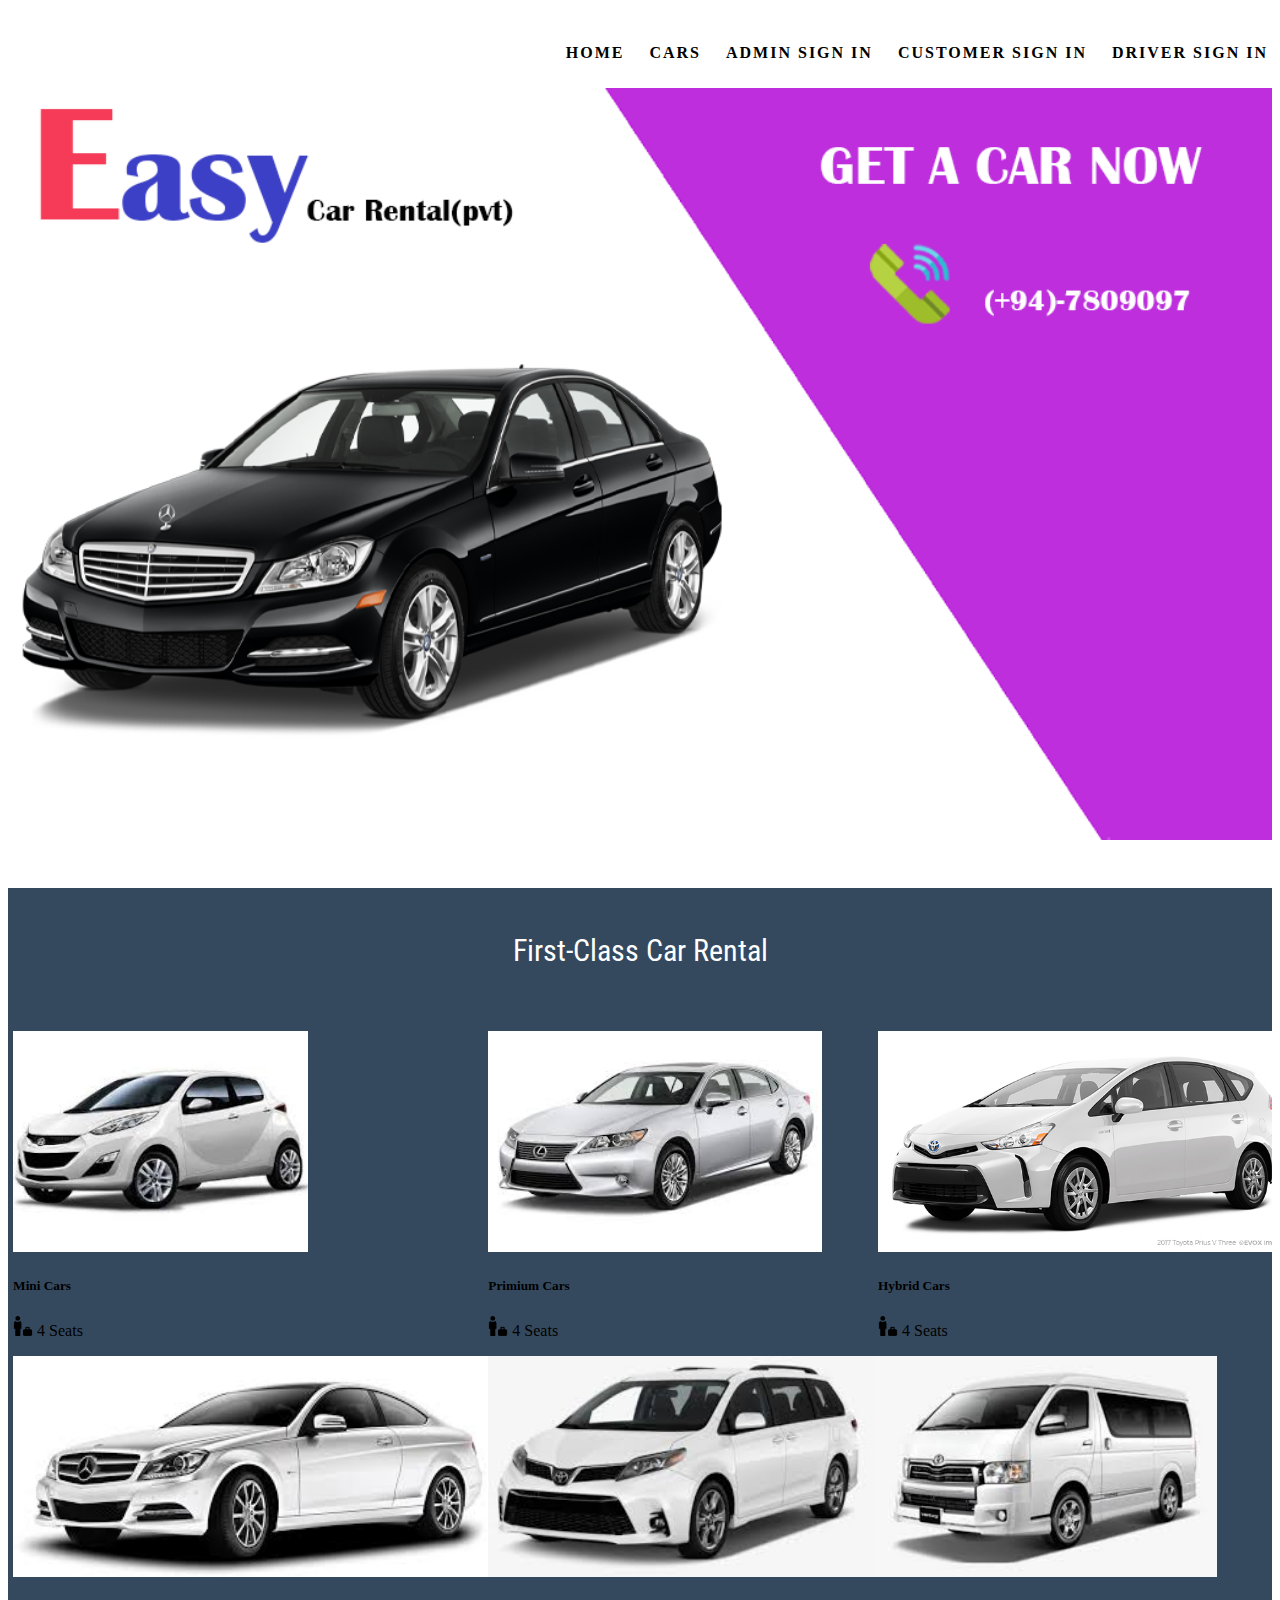
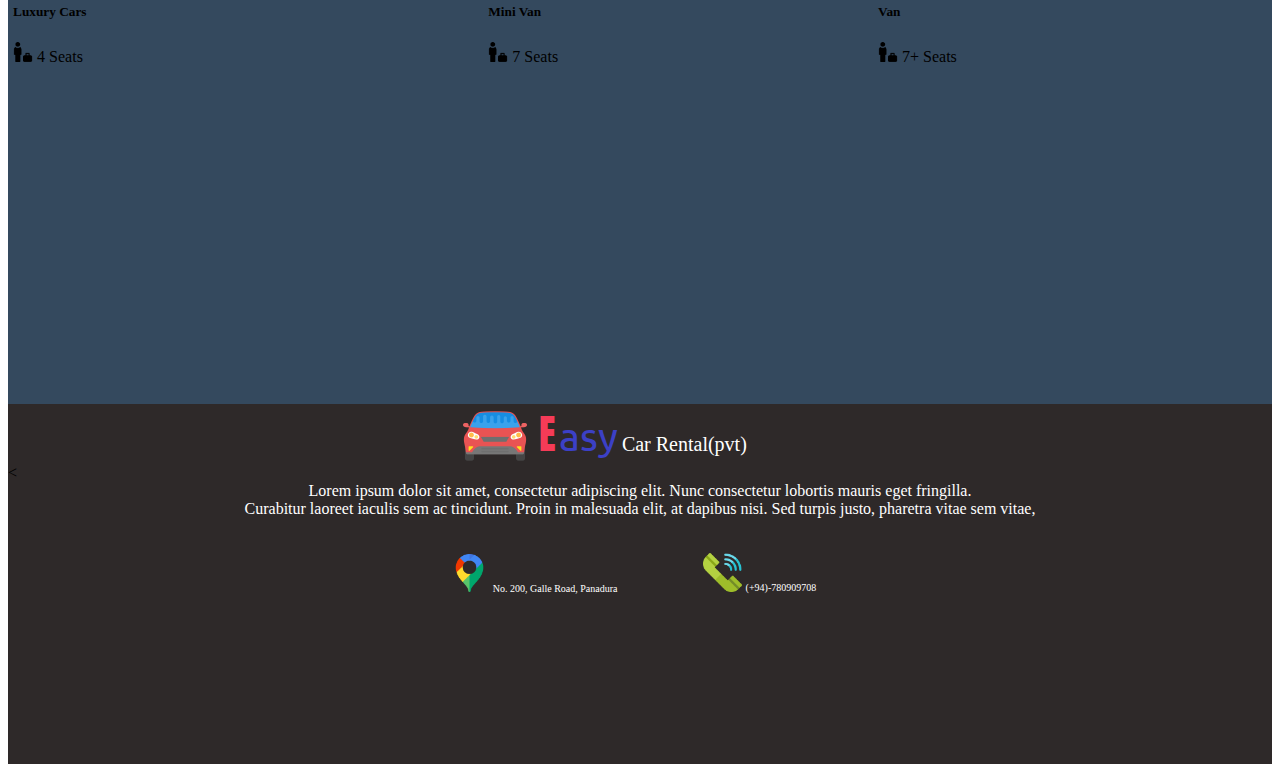
<file: UI/index.html>
<!DOCTYPE html>
<html lang="en">
<head>
    <meta charset="UTF-8">
    <title>Easy_Car_Rental</title>
    <link crossorigin="anonymous" href="https://cdn.jsdelivr.net/npm/bootstrap@4.5.3/dist/css/bootstrap.min.css"
          integrity="sha384-TX8t27EcRE3e/ihU7zmQxVncDAy5uIKz4rEkgIXeMed4M0jlfIDPvg6uqKI2xXr2" rel="stylesheet">
    <link href="src/index.css" rel="stylesheet">
    <link href="src/customerSignIn.css" rel="stylesheet">
    <link href="src/rentMiniCarCSS.css" rel="stylesheet">
    <link href="src/AdminSignIn.css" rel="stylesheet">
    <link href="src/rentPremiumCarsCSS.css" rel="stylesheet">
    <link href="src/rentHybridCarCSS.css" rel="stylesheet">
    <link href="src/rentLuxuryCarCSS.css" rel="stylesheet">
    <link href="src/rentMiniVanCarCss.css" rel="stylesheet">
    <link href="src/rentVanCarCSS.css" rel="stylesheet">
    <link href="src/adminFormCSS.css" rel="stylesheet">
    <link href="src/addDriverCSS.css" rel="stylesheet">
    <!--    Easy letter Front-->
    <link href="https://fonts.gstatic.com" rel="preconnect">
    <link href="https://fonts.googleapis.com/css2?family=Anton&display=swap" rel="stylesheet">
    <link href="https://fonts.gstatic.com" rel="preconnect">
    <link href="https://fonts.googleapis.com/css2?family=Anton&family=Ubuntu:wght@500&display=swap" rel="stylesheet">
    <!--    First-Class Car Rental-->
    <link href="https://fonts.gstatic.com" rel="preconnect">
    <link href="https://fonts.googleapis.com/css2?family=Poppins:wght@300&family=Roboto+Condensed:wght@300&display=swap"
          rel="stylesheet">

</head>
<body onload="load();loadAllRentRequst();LoadAllDriverDeatil();getRentDetaiFromRentDetail();loadPayment()">

<header>
    <div id="main-div">
        <div id="nav-div1">
            <nav>
                <div class="nav-container">
                    <ul>
                        <li><a href="#" id="btnhome">Home</a></li>
                        <li><a href="#" id="btnCars">Cars</a></li>
                        <li><a href="#" id="btnAdminSignIn">Admin Sign In</a></li>
                        <li><a href="#" id="btnCustomerSignIn">Customer Sign In</a></li>
                        <li><a href="#" id="btnDriverSignIn">Driver Sign In</a></li>
                    </ul>
                </div>
            </nav>
        </div>
    </div>

</header>
<div id="dashbord">
    <section id="main" style="overflow-x: hidden">
        <section id="sec1">
            <section id="sec1-sec1">
                <img src="assets/welcome.png">
            </section>
        </section>
        <section id="sec2">
            <div id="sec2-div1">
                <label id="lblFistClass">First-Class Car Rental</label>
            </div>
            <section id="sec2-sec1">
                <div class="col mb-2">
                    <div class="card" onclick="loadMiniCras()"><a href="rentMiniCar.html" target="_blank"></a>
                        <img alt="..." class="card-img-top" id="ImgCarImg" src="assets/miniCar.jpg">
                        <div class="card-body">
                            <h5 class="card-title">Mini Cars</h5>
                            <p class="card-text"><img src="assets/passenger.png" style="width: 20px"> 4 Seats</p>
                        </div>
                    </div>
                </div>
                <div class="col mb-2">
                    <div class="card" onclick="loadPrimiumCars()">
                        <img alt="..." class="card-img-top" id="PremiumCarImg" src="assets/primiyumCar.jpg"
                             style="height: 221px">
                        <div class="card-body">
                            <h5 class="card-title">Primium Cars</h5>
                            <p class="card-text"><img src="assets/passenger.png" style="width: 20px"> 4 Seats</p>
                        </div>
                    </div>
                </div>
                <div class="col mb-2">
                    <div class="card" onclick="loadHybridCars()">
                        <img alt="..." class="card-img-top" id="HybridCarImg" src="assets/hybrid.jpg">
                        <div class="card-body">
                            <h5 class="card-title">Hybrid Cars</h5>
                            <p class="card-text"><img src="assets/passenger.png" style="width: 20px"> 4 Seats</p>
                        </div>
                    </div>
                </div>
                <div class="col mb-2">
                    <div class="card" onclick="loadLuxuryCars()">
                        <img alt="..." class="card-img-top" id="LuxuryCarImg" src="assets/luxuryCar.jpg">
                        <div class="card-body">
                            <h5 class="card-title">Luxury Cars</h5>
                            <p class="card-text"><img src="assets/passenger.png" style="width: 20px"> 4 Seats</p>
                        </div>
                    </div>
                </div>
                <div class="col mb-2">
                    <div class="card" onclick="loadMiniVans()">
                        <img alt="..." class="card-img-top" id="MiniVanCarImg" src="assets/miniVan.jpg">
                        <div class="card-body">
                            <h5 class="card-title">Mini Van</h5>
                            <p class="card-text"><img src="assets/passenger.png" style="width: 20px"> 7 Seats</p>
                        </div>
                    </div>
                </div>
                <div class="col mb-2">
                    <div class="card" onclick="loadVan()">
                        <img alt="..." class="card-img-top" id="VanImg" src="assets/van.jpg">
                        <div class="card-body">
                            <h5 class="card-title">Van</h5>
                            <p class="card-text"><img src="assets/passenger.png" style="width: 20px"> 7+ Seats</p>
                        </div>
                    </div>
                </div>
            </section>
        </section>
        <section id="sec3">
            <div id="sec3-div1">
                <div id="sec3-div1-div1">
                    <label id="lblE">E</label>
                    <label id="lblAsy">asy</label>
                    <label id="lblCarRental">Car Rental(pvt)</label>
                </div>
                <div id="sec3-div1-div2">
                    <<img src="assets/car.png">
                </div>
                <div style="text-align: center">
                    <label style="color: white">Lorem ipsum dolor sit amet, consectetur adipiscing elit. Nunc
                        consectetur lobortis mauris eget fringilla.<br>Curabitur laoreet iaculis sem ac tincidunt. Proin
                        in malesuada elit, at dapibus nisi. Sed turpis justo, pharetra vitae sem vitae, </label>
                </div>
                <div id="sec3-div1-div3">
                    <img src="assets/google-maps.png">
                    <label style="font-size: 10px;color: white"> No. 200, Galle Road, Panadura</label>
                </div>
                <div id="sec3-div1-div4">
                    <img src="assets/phone-call.png">
                    <label style="font-size: 10px;color: white">(+94)-780909708</label>
                </div>

            </div>
        </section>
    </section>
</div>
<div id="custonerSignInBody">
    <section id="customerSignInMain" style="overflow-x: hidden">
        <img src="assets/AdminSignIn.png" style="position: fixed;height: 100%;width: 100%">
        <div id="lbl">
            <label id="admin">Customer Sign In</label>
        </div>
        <div class="row" id="inputFeild" style="z-index: 200">
            <div class="form-group col-6">
                <label for="signInEmail">Customer address</label>
                <input aria-describedby="emailHelp" class="form-control" id="signInEmail" type="email">
            </div>
            <div class="form-group col-6">
                <label for="signInPassword">Customer password</label>
                <input aria-describedby="emailHelp" class="form-control" id="signInPassword" type="text">
            </div>
            <div id="btn-div-customer">
                <label id="lblCreateAcount"><a href="customerSignUp.html">Create Acount</a></label>
                <button class="btn btn-outline-primary" onclick="signInCustomer()" type="button">Primary</button>
                &nbsp;
                <button class="btn btn-outline-warning" type="button">Warning</button>
            </div>
        </div>
    </section>
</div>
<div>
    <section id="main-sec">
        <div id="sec3-div2-rentCar">
            <div class="table-wrapper-scroll-y my-custom-scrollbar">

                <table class="table table-dark table-bordered table-striped mb-0">
                    <thead>
                    <tr>
                        <th scope="col">RegNo</th>
                        <th scope="col">Car_Brand</th>
                        <th scope="col">Colour</th>
                        <th scope="col">Passengers</th>
                        <th scope="col">Transmition</th>
                        <th scope="col">Fuel</th>
                    </tr>
                    </thead>
                    <tbody id="tblMiniCarTblBody">
                    <tr>

                    </tr>
                    </tbody>
                </table>

            </div>

        </div>
        <section id="sec2-rentCar">
            <div class="row" id="emailInput">
                <div class="col-6">
                    <div class="form-group">
                        <label id="lblRentCarEmail">Customer Email</label>
                        <input aria-describedby="emailHelp" class="form-control" id="CusEmail"
                               placeholder="Enter ID" type="text">
                    </div>
                </div>
            </div>
            <div class="row" id="rentCar-div">
                <div class="col-12">
                    <div class="row">
                        <div class="col-3">
                            <div class="form-group">
                                <label id="lblRegNo">Car_Reg_No</label>
                                <input aria-describedby="emailHelp" class="form-control" id="carNo"
                                       placeholder="Enter ID" type="text">
                            </div>
                        </div>
                        <div class="col-3">
                            <div class="form-group">
                                <label id="lblDate">Date</label>
                                <input aria-describedby="emailHelp" class="form-control" id="rentDate"
                                       placeholder="Enter ID" type="date">
                            </div>
                        </div>
                        <div class="col-3">
                            <div class="form-group">
                                <label id="lblTime">Time</label>
                                <input aria-describedby="emailHelp" class="form-control" id="rentTime"
                                       placeholder="Enter ID" type="time">
                            </div>
                        </div>
                        <div class="col-3">
                            <label id="lblDriver">Driver</label>
                            <select class="form-control" id="driver">
                                <option value="yes">Yes</option>
                                <option value="no">No</option>
                            </select>
                        </div>
                    </div>
                </div>
            </div>
        </section>
        <section id="sec4-customerSignIn">
            <div class="row" id="btnGroup">
                <button class="btn btn-primary" id="rent" onclick="rentMiniCar()" type="button">Add Rent</button>
            </div>
        </section>
    </section>
</div>
<div>
    <section id="main-sec-Premium">
        <div id="sec3-div2-Premium">
            <div class="table-wrapper-scroll-y my-custom-scrollbar">

                <table class="table table-dark table-bordered table-striped mb-0">
                    <thead>
                    <tr>
                        <th scope="col">RegNo</th>
                        <th scope="col">Car_Brand</th>
                        <th scope="col">Colour</th>
                        <th scope="col">Passengers</th>
                        <th scope="col">Transmition</th>
                        <th scope="col">Fuel</th>
                    </tr>
                    </thead>
                    <tbody id="tblPrimiumCarBody">
                    <tr>
                    </tr>

                    </tbody>
                </table>

            </div>

        </div>
        <section id="sec2-Premium">
            <div class="row" >
                <div class="col-6">
                    <div class="form-group">
                        <label id="lblRentCarEmail-premium">Cus Email</label>
                        <input aria-describedby="emailHelp" class="form-control" id="CusEmail-primum"
                               placeholder="Enter ID" type="text">
                    </div>
                </div>
            </div>
            <div class="row" id="Premium-div">
                <div class="col-12">
                    <div class="row">
                        <div class="col-3">
                            <div class="form-group">
                                <label id="lblPriyumRegNo">Car_Reg_No</label>
                                <input aria-describedby="emailHelp" class="form-control" id="PrimumcarNo"
                                       placeholder="Enter ID" type="text">
                            </div>
                        </div>
                        <div class="col-3">
                            <div class="form-group">
                                <label id="lblPriyumDate">Date</label>
                                <input aria-describedby="emailHelp" class="form-control" id="PrimumrentDate"
                                       placeholder="Enter ID" type="date">
                            </div>
                        </div>
                        <div class="col-3">
                            <div class="form-group">
                                <label id="lblPriyumTime">Time</label>
                                <input aria-describedby="emailHelp" class="form-control" id="PrimumrentTime"
                                       placeholder="Enter ID" type="time">
                            </div>
                        </div>
                        <div class="col-3">
                            <label id="lblPriyumDriver">Driver</label>
                            <select class="form-control" id="Primumdriver">
                                <option value="yes">Yes</option>
                                <option value="no">No</option>
                            </select>
                        </div>
                    </div>
                </div>
            </div>
        </section>
        <section id="sec4-Premium">
            <div class="row" id="btnGroupPremium">
                <button class="btn btn-primary" id="rentPrimyum" onclick="rentPremiyumcar()" type="button">Primary</button>
            </div>
        </section>
    </section>
</div>
<div>
    <section id="main-sec-Hybrid">
        <div id="sec3-div2-Hybrid">
            <div class="table-wrapper-scroll-y my-custom-scrollbar">

                <table class="table table-dark table-bordered table-striped mb-0">
                    <thead>
                    <tr>
                        <th scope="col">RegNo</th>
                        <th scope="col">Car_Brand</th>
                        <th scope="col">Colour</th>
                        <th scope="col">Passengers</th>
                        <th scope="col">Transmition</th>
                        <th scope="col">Fuel</th>
                    </tr>
                    </thead>
                    <tbody id="tblHybridCarBody">
                    <tr>

                    </tr>

                    </tbody>
                </table>

            </div>

        </div>
        <section id="sec2-Hybrid">
            <div class="row" >
                <div class="col-6">
                    <div class="form-group">
                        <label id="lblRentCarEmail-Hybrid">Cus Email</label>
                        <input aria-describedby="emailHelp" class="form-control" id="CusEmail-Hybrid"
                               placeholder="Enter ID" type="text">
                    </div>
                </div>
            </div>
            <div class="row" id="Hybrid-div">
                <div class="col-12">
                    <div class="row">
                        <div class="col-3">
                            <div class="form-group">
                                <label id="lblHybridRegNo">Car_Reg_No</label>
                                <input aria-describedby="emailHelp" class="form-control" id="HybridcarNo"
                                       placeholder="Enter ID" type="text">
                            </div>
                        </div>
                        <div class="col-3">
                            <div class="form-group">
                                <label id="lblHybridDate">Date</label>
                                <input aria-describedby="emailHelp" class="form-control" id="HybridrentDate"
                                       placeholder="Enter ID" type="date">
                            </div>
                        </div>
                        <div class="col-3">
                            <div class="form-group">
                                <label id="lblHybridTime">Time</label>
                                <input aria-describedby="emailHelp" class="form-control" id="HybridrentTime"
                                       placeholder="Enter ID" type="time">
                            </div>
                        </div>
                        <div class="col-3">
                            <label id="lblHybridDriver">Driver</label>
                            <select class="form-control" id="Hybriddriver">
                                <option value="yes">Yes</option>
                                <option value="no">No</option>
                            </select>
                        </div>
                    </div>
                </div>
            </div>
        </section>
        <section id="sec4-Hybrid">
            <div class="row" id="btnGroupHybrid">
                <button class="btn btn-primary" id="rentHybrid" onclick="HybridCar()" type="button">Primary</button>
            </div>
        </section>
    </section>
</div>
<div>
    <section id="main-sec-Luxury">
        <div id="sec3-div2-Luxury">
            <div class="table-wrapper-scroll-y my-custom-scrollbar">

                <table class="table table-dark table-bordered table-striped mb-0">
                    <thead>
                    <tr>
                        <th scope="col">RegNo</th>
                        <th scope="col">Car_Brand</th>
                        <th scope="col">Colour</th>
                        <th scope="col">Passengers</th>
                        <th scope="col">Transmition</th>
                        <th scope="col">Fuel</th>
                    </tr>
                    </thead>
                    <tbody id="tblLuxuryCarBody">
                    <tr>
                    </tr>

                    </tbody>
                </table>

            </div>

        </div>
        <section id="sec2-Luxury">
            <div class="row" >
                <div class="col-6">
                    <div class="form-group">
                        <label id="lblRentCarEmail-Luxury">Cus Email</label>
                        <input aria-describedby="emailHelp" class="form-control" id="CusEmail-Luxury"
                               placeholder="Enter ID" type="text">
                    </div>
                </div>
            </div>
            <div class="row" id="Luxury-div">
                <div class="col-12">
                    <div class="row">
                        <div class="col-3">
                            <div class="form-group">
                                <label id="lblLuxuryRegNo">Car_Reg_No</label>
                                <input aria-describedby="emailHelp" class="form-control" id="LuxurycarNo"
                                       placeholder="Enter ID" type="text">
                            </div>
                        </div>
                        <div class="col-3">
                            <div class="form-group">
                                <label id="lblLuxuryDate">Date</label>
                                <input aria-describedby="emailHelp" class="form-control" id="LuxuryrentDate"
                                       placeholder="Enter ID" type="date">
                            </div>
                        </div>
                        <div class="col-3">
                            <div class="form-group">
                                <label id="lblLuxuryTime">Time</label>
                                <input aria-describedby="emailHelp" class="form-control" id="LuxuryrentTime"
                                       placeholder="Enter ID" type="time">
                            </div>
                        </div>
                        <div class="col-3">
                            <label id="lblLuxuryDriver">Driver</label>
                            <select class="form-control" id="Luxurydriver">
                                <option value="yes">Yes</option>
                                <option value="no">No</option>
                            </select>
                        </div>
                    </div>
                </div>
            </div>
        </section>
        <section id="sec4-Luxury">
            <div class="row" id="btnGroupLuxury">
                <button class="btn btn-primary" id="rentLuxury" onclick="luxuryCarRent()" type="button">Primary</button>
            </div>
        </section>
    </section>
</div>
<div>
    <section id="main-sec-MiniVan">
        <div id="sec3-div2-MiniVan">
            <div class="table-wrapper-scroll-y my-custom-scrollbar">

                <table class="table table-dark table-bordered table-striped mb-0">
                    <thead>
                    <tr>
                        <th scope="col">RegNo</th>
                        <th scope="col">Car_Brand</th>
                        <th scope="col">Colour</th>
                        <th scope="col">Passengers</th>
                        <th scope="col">Transmition</th>
                        <th scope="col">Fuel</th>
                    </tr>
                    </thead>
                    <tbody id="tblMiniVanBody">
                    <tr>

                    </tr>

                    </tbody>
                </table>

            </div>

        </div>
        <section id="sec2-MiniVan">
            <div class="row" >
                <div class="col-6">
                    <div class="form-group">
                        <label id="lblRentCarEmail-MiniVanCar">Cus Email</label>
                        <input aria-describedby="emailHelp" class="form-control" id="CusEmail-MiniVanCar"
                               placeholder="Enter ID" type="text">
                    </div>
                </div>
            </div>
            <div class="row" id="MiniVan-div">
                <div class="col-12">
                    <div class="row">
                        <div class="col-3">
                            <div class="form-group">
                                <label id="lblMiniVanRegNo">Car_Reg_No</label>
                                <input aria-describedby="emailHelp" class="form-control" id="MiniVancarNo"
                                       placeholder="Enter ID" type="text">
                            </div>
                        </div>
                        <div class="col-3">
                            <div class="form-group">
                                <label id="lblMiniVanDate">Date</label>
                                <input aria-describedby="emailHelp" class="form-control" id="MiniVanrentDate"
                                       placeholder="Enter ID" type="date">
                            </div>
                        </div>
                        <div class="col-3">
                            <div class="form-group">
                                <label id="lblMiniVanTime">Time</label>
                                <input aria-describedby="emailHelp" class="form-control" id="MiniVanrentTime"
                                       placeholder="Enter ID" type="time">
                            </div>
                        </div>
                        <div class="col-3">
                            <label id="lblMiniVanDriver">Driver</label>
                            <select class="form-control" id="MiniVandriver">
                                <option value="yes">Yes</option>
                                <option value="no">No</option>
                            </select>
                        </div>
                    </div>
                </div>
            </div>
        </section>
        <section id="sec4-MiniVan">
            <div class="row" id="btnGroupMiniVan">
                <button class="btn btn-primary" id="rentMiniVan" onclick="miniVanCarRental()" type="button">Primary</button>
            </div>
        </section>
    </section>
</div>
<div>
    <section id="main-sec-Van">
        <div id="sec3-div2-Van">
            <div class="table-wrapper-scroll-y my-custom-scrollbar">

                <table class="table table-dark table-bordered table-striped mb-0">
                    <thead>
                    <tr>
                        <th scope="col">RegNo</th>
                        <th scope="col">Car_Brand</th>
                        <th scope="col">Colour</th>
                        <th scope="col">Passengers</th>
                        <th scope="col">Transmition</th>
                        <th scope="col">Fuel</th>
                    </tr>
                    </thead>
                    <tbody id="tblVanBody">
                    <tr>

                    </tr>

                    </tbody>
                </table>

            </div>

        </div>
        <section id="sec2-Van">
            <div class="row" >
                <div class="col-6">
                    <div class="form-group">
                        <label id="lblRentCarEmail-Van">Cus Email</label>
                        <input aria-describedby="emailHelp" class="form-control" id="CusEmail-Van"
                               placeholder="Enter ID" type="text">
                    </div>
                </div>
            </div>
            <div class="row" id="Van-div">
                <div class="col-12">
                    <div class="row">
                        <div class="col-3">
                            <div class="form-group">
                                <label id="lblVanRegNo">Car_Reg_No</label>
                                <input aria-describedby="emailHelp" class="form-control" id="VancarNo"
                                       placeholder="Enter ID" type="text">
                            </div>
                        </div>
                        <div class="col-3">
                            <div class="form-group">
                                <label id="lblVanDate">Date</label>
                                <input aria-describedby="emailHelp" class="form-control" id="VanrentDate"
                                       placeholder="Enter ID" type="date">
                            </div>
                        </div>
                        <div class="col-3">
                            <div class="form-group">
                                <label id="lblVanTime">Time</label>
                                <input aria-describedby="emailHelp" class="form-control" id="VanrentTime"
                                       placeholder="Enter ID" type="time">
                            </div>
                        </div>
                        <div class="col-3">
                            <label id="lblVanDriver">Driver</label>
                            <select class="form-control" id="Vandriver">
                                <option value="yes">Yes</option>
                                <option value="no">No</option>
                            </select>
                        </div>
                    </div>
                </div>
            </div>
        </section>
        <section id="sec4-Van">
            <div class="row" id="btnGroupVan">
                <button class="btn btn-primary" id="rentVan" onclick="rentVan()" type="button">Primary</button>
            </div>
        </section>
    </section>
</div>
<div>
    <section id="mainDriverSec">
        <div id="addDriverDiv">
            <label id="lblAddDriver">Add Driver</label>
        </div>
        <div>
            <div class="row" id="addDriver-div">
                <div class="col-9">
                    <div class="row">
                        <div class="col-6">
                            <div class="form-group">
                                <label id="driverID-driver">Driver ID</label>
                                <input aria-describedby="emailHelp" class="form-control" id="DriverID"
                                       placeholder="Enter ID" type="text">
                            </div>
                        </div>
                    </div>
                    <div class="row">
                        <div class="form-group col-3">
                            <label id="driverName-driver">Driver Name</label>
                            <input aria-describedby="emailHelp" class="form-control" id="DriverName"
                                   placeholder="Enter ID" type="text">
                        </div>
                        <div class="form-group col-3">
                            <label id="driverAddress-driver">Driver Address</label>
                            <input aria-describedby="emailHelp" class="form-control" id="DriverAddress"
                                   placeholder="Enter ID" type="text">
                        </div>
                    </div>
                    <div class="row">
                        <div class="form-group col-3">
                            <label id="driverContact-driver">Driver Contact</label>
                            <input aria-describedby="emailHelp" class="form-control" id="DriverContact"
                                   placeholder="Enter ID" type="text">
                        </div>
                        <div class="form-group col-3">
                            <label id="driverPassword-driver">Driver Password</label>
                            <input aria-describedby="emailHelp" class="form-control" id="DriverPassword"
                                   placeholder="Enter ID" type="text">
                        </div>
                    </div>
                    <div class="row">
                        <div class="form-group col-3">
                            <label id="driverStatues-driver">Driver Status</label>
                            <input aria-describedby="emailHelp" class="form-control" id="DriverStatus"
                                   placeholder="Enter ID" type="text">
                        </div>
                    </div>

                </div>
            </div>
            <div class="row" id="btnGroupDriver">
                <button class="btn btn-primary" id="btnsaveCar" onclick="saveDriver()" type="button">Upload</button>
                &nbsp;
                <button class="btn btn-info" id="btnupdateCar" onclick="updateCar()" type="button">Update</button>
                &nbsp;
                <button class="btn btn-danger" id="btndelete" onclick="deleteCar()" type="button">Danger</button>
            </div>
        </div>
</div>
</section>
</div>
<div>
    <section id="main-admin" style="overflow-x: hidden">
        <img src="assets/AdminSignIn.png" style="position: fixed;height: 100%;width: 100%">
        <div id="lbl-admin">
            <label id="admin-sign">Admin Sign In</label>
        </div>
        <div class="row" id="inputFeild-admin" style="z-index: 200">
            <div class="form-group col-6">
                <label for="AdminEmail">Email address</label>
                <input aria-describedby="emailHelp" class="form-control" id="AdminEmail" type="email">
            </div>
            <div class="form-group col-6">
                <label for="AdminPassword">Email password</label>
                <input aria-describedby="emailHelp" class="form-control" id="AdminPassword" type="email">
            </div>
            <div id="btn-div">
                <button class="btn btn-outline-primary" id="button-AdminSignIn" onclick="signInAdmin()" type="button">
                    Primary
                </button>
                &nbsp;
                <button class="btn btn-outline-warning" type="button">Warning</button>
            </div>
        </div>
    </section>
</div>

<script src="http://code.jquery.com/jquery-1.7.1.min.js" type="text/javascript"></script>
<script src="https://code.jquery.com/jquery-3.1.1.min.js"></script>
<script crossorigin="anonymous"
        integrity="sha384-ho+j7jyWK8fNQe+A12Hb8AhRq26LrZ/JpcUGGOn+Y7RsweNrtN/tE3MoK7ZeZDyx"
        src="https://cdn.jsdelivr.net/npm/bootstrap@4.5.3/dist/js/bootstrap.bundle.min.js"></script>
<script src="src/Controller/details.js"></script>
<script src="src/model/customer.js"></script>
<script src="src/model/car.js"></script>

<script src="src/Controller/rentCarController.js"></script>
<script src="src/Controller/AdminController.js"></script>
<script src="src/Controller/CustomerController.js"></script>
<script>
    $('#btnhome').on("click", function () {
        $('#customerSignInMain').css("display", 'none');
        $('#main-sec-Premium').css("display", 'none');
        $('#dashbord').css("display", 'block');
        $('#mainDriverSec').css("display", 'none');
        $('#main-admin').css("display", 'none');
        $('#main-sec').css("display", 'none');
        $('#main-sec-Hybrid').css("display", 'none');
        $('#main-sec-Luxury').css("display", 'nonr');
        $('#main-sec-MiniVan').css("display", 'none');
        $('#main-sec-Van').css("display", 'none');
        $('#mainDriverSec').css("display", 'none');
    });
    $('#btnAdminSignIn').on("click", function () {
        $('#customerSignInMain').css("display", 'none');
        $('#itemBody').css("display", 'none');
        $('#orderBody').css("display", 'none');
        $('#dashbord').css("display", 'none');
        $('#main-sec-Premium').css("display", 'none');
        $('#mainDriverSec').css("display", 'none');
        $('#dashbord').css("display", 'none');
        $('#mainDriverSec').css("display", 'none');
        $('#main-admin').css("display", 'block');
        $('#main-sec').css("display", 'none');
        $('#main-sec-Hybrid').css("display", 'none');
        $('#main-sec-Luxury').css("display", 'nonr');
        $('#main-sec-MiniVan').css("display", 'none');
        $('#main-sec-Van').css("display", 'none');
    });
    $('#btnCustomerSignIn').on("click", function () {
        $('#customerSignInMain').css("display", 'block');
        $('#main-sec-Premium').css("display", 'none');
        $('#dashbord').css("display", 'none');
        $('#main-admin').css("display", 'none');
        $('#main-sec').css("display", 'none');
        $('#main-sec-Hybrid').css("display", 'none');
        $('#main-sec-Luxury').css("display", 'nonr');
        $('#main-sec-MiniVan').css("display", 'none');
        $('#main-sec-Van').css("display", 'none');
        $('#mainDriverSec').css("display", 'none');
    });

    $('#ImgCarImg').on("click", function () {
        $('#dashbord').css("display", 'none');
        $('#customerSignInMain').css("display", 'none');
        $('#main-sec').css("display", 'block');
        $('#PremiumCarImg').css("display", 'none');
        $('#mainDriverSec').css("display", 'none');
        $('#main-sec-Premium').css("display", 'none');
        $('#main-admin').css("display", 'none');
        $('#main-sec-Hybrid').css("display", 'none');
        $('#main-sec-Luxury').css("display", 'nonr');
        $('#main-sec-MiniVan').css("display", 'none');
        $('#main-sec-Van').css("display", 'none');
    });

    function load() {
        $('#customerSignInMain').css("display", 'none');
        $('#main-sec').css("display", 'none');
        $('#adminFormMain').css("display", 'none');
        $('#main-sec-Premium').css("display", 'none');
        $('#main-sec-Hybrid').css("display", 'none');
        $('#main-sec-Luxury').css("display", 'none');
        $('#main-sec-MiniVan').css("display", 'none');
        $('#main-sec-Van').css("display", 'none');
        $('#mainDriverSec').css("display", 'none');
        $('#main-admin').css("display", 'none');

    }

    $('#PremiumCarImg').on("click", function () {
        $('#dashbord').css("display", 'none');
        $('#customerSignInMain').css("display", 'none');
        $('#main-sec').css("display", 'none');
        $('#main-sec-Premium').css("display", 'block');
        $('#main-sec-MiniVan').css("display", 'none');
        $('#main-sec-Van').css("display", 'none');
        $('#mainDriverSec').css("display", 'none');
        $('#main-admin').css("display", 'none');
        $('#main-sec-Hybrid').css("display", 'none');
        $('#main-sec-Luxury').css("display", 'nonr');
    });
    $('#HybridCarImg').on("click", function () {
        $('#dashbord').css("display", 'none');
        $('#customerSignInMain').css("display", 'none');
        $('#main-sec').css("display", 'none');
        $('#main-sec-Premium').css("display", 'none');
        $('#main-sec-Hybrid').css("display", 'block');
        $('#main-sec-Luxury').css("display", 'none');
        $('#main-sec-MiniVan').css("display", 'none');
        $('#main-sec-Van').css("display", 'none');
        $('#mainDriverSec').css("display", 'none');

        $('#main-admin').css("display", 'none');

    });
    $('#LuxuryCarImg').on("click", function () {
        $('#dashbord').css("display", 'none');
        $('#customerSignInMain').css("display", 'none');
        $('#main-sec').css("display", 'none');
        $('#main-sec-Premium').css("display", 'none');
        $('#main-sec-Hybrid').css("display", 'none');
        $('#main-sec-Luxury').css("display", 'block');
        $('#main-sec-MiniVan').css("display", 'none');
        $('#main-sec-Van').css("display", 'none');
        $('#mainDriverSec').css("display", 'none');
        $('#main-admin').css("display", 'none');

    });
    $('#MiniVanCarImg').on("click", function () {
        $('#dashbord').css("display", 'none');
        $('#customerSignInMain').css("display", 'none');
        $('#main-sec').css("display", 'none');
        $('#main-sec-Premium').css("display", 'none');
        $('#main-sec-Hybrid').css("display", 'none');
        $('#main-sec-Luxury').css("display", 'nonr');
        $('#main-sec-MiniVan').css("display", 'block');
        $('#main-sec-Van').css("display", 'none');
        $('#mainDriverSec').css("display", 'none');
        $('#main-admin').css("display", 'none');
    });
    $('#VanImg').on("click", function () {
        $('#dashbord').css("display", 'none');
        $('#customerSignInMain').css("display", 'none');
        $('#main-sec').css("display", 'none');
        $('#main-sec-Premium').css("display", 'none');
        $('#main-sec-Hybrid').css("display", 'none');
        $('#main-sec-Luxury').css("display", 'nonr');
        $('#main-sec-MiniVan').css("display", 'block');
        $('#main-sec-Van').css("display", 'none');
        $('#mainDriverSec').css("display", 'none');
        $('#main-admin').css("display", 'none');

    });

    $('#btnAdminSignIn').on("click", function () {
        $('#customerSignInMain').css("display", 'none');
        $('#main-sec-Premium').css("display", 'none');
        $('#dashbord').css("display", 'none');
        $('#main-admin').css("display", 'block');
        $('#main-sec').css("display", 'none');
        $('#main-sec-Premium').css("display", 'none');
        $('#main-sec-Hybrid').css("display", 'none');
        $('#main-sec-Luxury').css("display", 'nonr');
        $('#main-sec-MiniVan').css("display", 'none');
        $('#main-sec-Van').css("display", 'none');
        $('#mainDriverSec').css("display", 'none');
    })

    $('#addDriver').on("click",function () {
        $('#customerSignInMain').css("display", 'none');
        $('#main-sec-Premium').css("display", 'none');
        $('#dashbord').css("display", 'none');
        $('#adminFormMain').css("display", 'none');
        $('#main-sec').css("display", 'none');
        $('#main-sec-Premium').css("display", 'none');
        $('#main-sec-Hybrid').css("display", 'none');
        $('#main-sec-Luxury').css("display", 'nonr');
        $('#main-sec-MiniVan').css("display", 'none');
        $('#main-sec-Van').css("display", 'none');
        $('#mainDriverSec').css("display", 'block');
    })


</script>
</body>
</html>
</file>
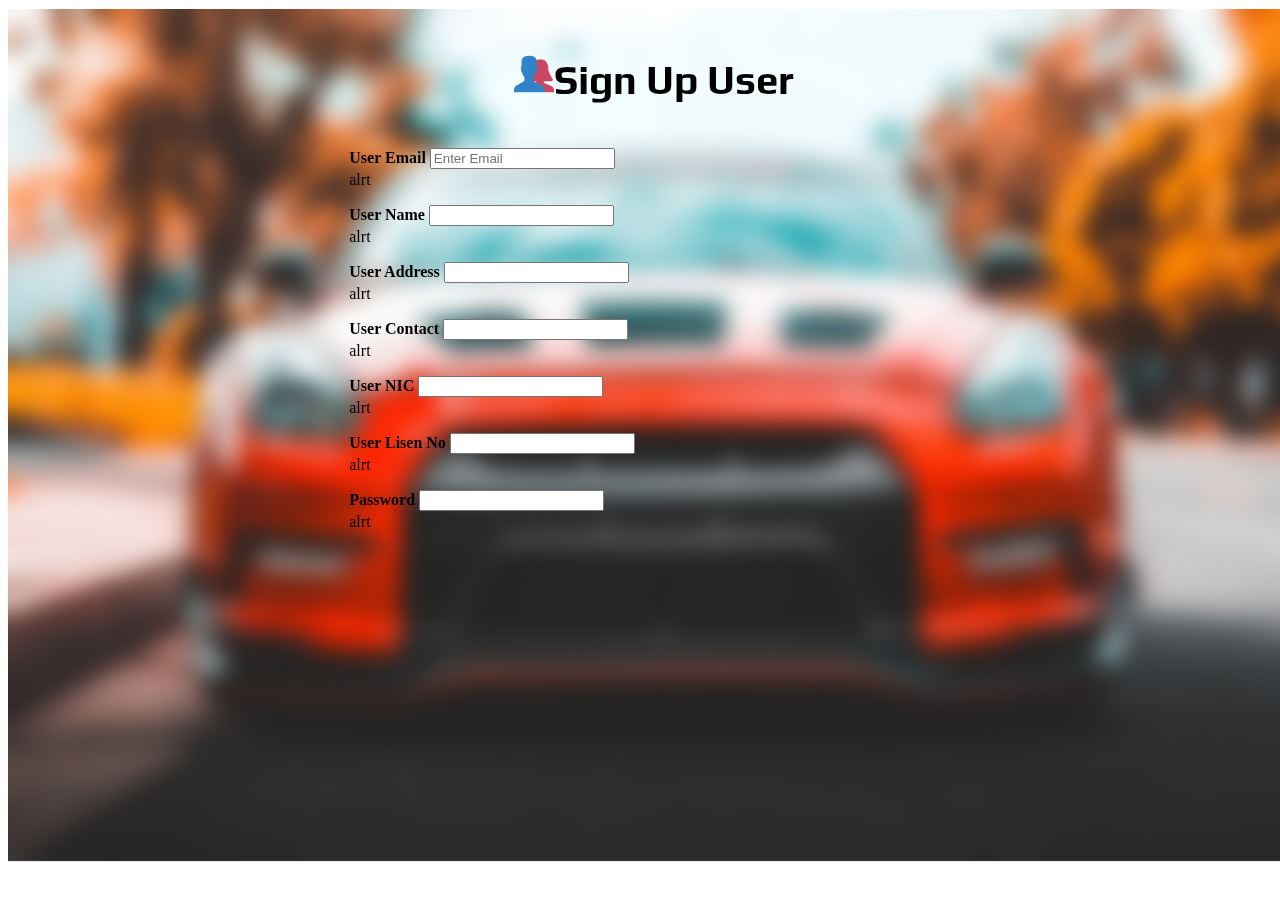
<file: UI/customerSignUp.html>
<!DOCTYPE html>
<html lang="en">
<head>
    <meta charset="UTF-8">
    <title>Sign UP</title>
    <link rel="stylesheet" href="https://cdn.jsdelivr.net/npm/bootstrap@4.5.3/dist/css/bootstrap.min.css" integrity="sha384-TX8t27EcRE3e/ihU7zmQxVncDAy5uIKz4rEkgIXeMed4M0jlfIDPvg6uqKI2xXr2" crossorigin="anonymous">
    <link rel="stylesheet" href="src/customerSignUpCSS.css">
<!--    customer name text-->
    <link rel="preconnect" href="https://fonts.gstatic.com">
    <link href="https://fonts.googleapis.com/css2?family=Play&display=swap" rel="stylesheet">
    <script type="text/javascript" src="http://code.jquery.com/jquery-1.7.1.min.js"></script>
</head>
<body style="overflow-x: hidden;overflow-y: hidden" >
<nav>
    <div style="height: 1px;width: 100%;">
    </div>
</nav>
<img src="assets/car2.jpg" id="background">
<section id="cus-section1">
    <div style="text-align: center;display: inline-block" id="cus-section1-div1">
        <label id="lblCusSignUp"><img src="assets/users.png" id="users">Sign Up User</label>
    </div>
    <div id="cus-section1-div2">
        <div class="row">
            <div class="col-6">
                <div class="row">
                    <div class="form-group col-md-6">
                        <label for="userEmail">User Email</label>
                        <input type="email" class="form-control" id="userEmail" aria-describedby="emailHelp" placeholder="Enter Email">
                        <p class="alert alert-danger" role="alert" style="margin-top: 2px">alrt</p>
                    </div>
                    <div class="form-group col-md-6">
                        <label for="userName">User Name</label>
                        <input type="email" class="form-control" id="userName" aria-describedby="emailHelp">
                        <p class="alert alert-danger" role="alert" style="margin-top: 2px">alrt</p>
                    </div>
                </div>
                <div class="row">
                    <div class="form-group col-md-6">
                        <label for="userAddress">User Address</label>
                        <input type="email" class="form-control" id="userAddress" aria-describedby="emailHelp">
                        <p class="alert alert-danger" role="alert" style="margin-top: 2px">alrt</p>
                    </div>
                    <div class="form-group col-md-6">
                        <label for="userContact">User Contact</label>
                        <input type="email" class="form-control" id="userContact" aria-describedby="emailHelp">
                        <p class="alert alert-danger" role="alert" style="margin-top: 2px">alrt</p>
                    </div>
                </div>
                <div class="row">
                    <div class="form-group col-md-6">
                        <label for="userID">User NIC</label>
                        <input type="email" class="form-control" id="userID" aria-describedby="emailHelp">
                        <p class="alert alert-danger" role="alert" style="margin-top: 2px">alrt</p>
                    </div>
                    <div class="form-group col-md-6">
                        <label for="userLisenID">User Lisen No</label>
                        <input type="email" class="form-control" id="userLisenID" aria-describedby="emailHelp">
                        <p class="alert alert-danger" role="alert" style="margin-top: 2px">alrt</p>
                    </div>
                </div>
                <div class="row">
                    <div class="form-group col-md-6">
                        <label for="userID">Password</label>
                        <input type="email" class="form-control" id="userPassword" aria-describedby="emailHelp">
                        <p class="alert alert-danger" role="alert" style="margin-top: 2px">alrt</p>
                    </div>
                </div>
                &nbsp;
                <div id="btndiv">
                    <button type="button" id="submit" class="btn btn-outline-primary" onclick="saveCustomer()">Submit</button>
                </div>
            </div>
        </div>
    </div>


</section>
<script src="src/Controller/CustomerController.js"></script>
<script src="https://code.jquery.com/jquery-3.1.1.min.js"></script>
<script src="https://cdn.jsdelivr.net/npm/bootstrap@4.5.3/dist/js/bootstrap.bundle.min.js" integrity="sha384-ho+j7jyWK8fNQe+A12Hb8AhRq26LrZ/JpcUGGOn+Y7RsweNrtN/tE3MoK7ZeZDyx" crossorigin="anonymous"></script>
</body>
</html>
</file>
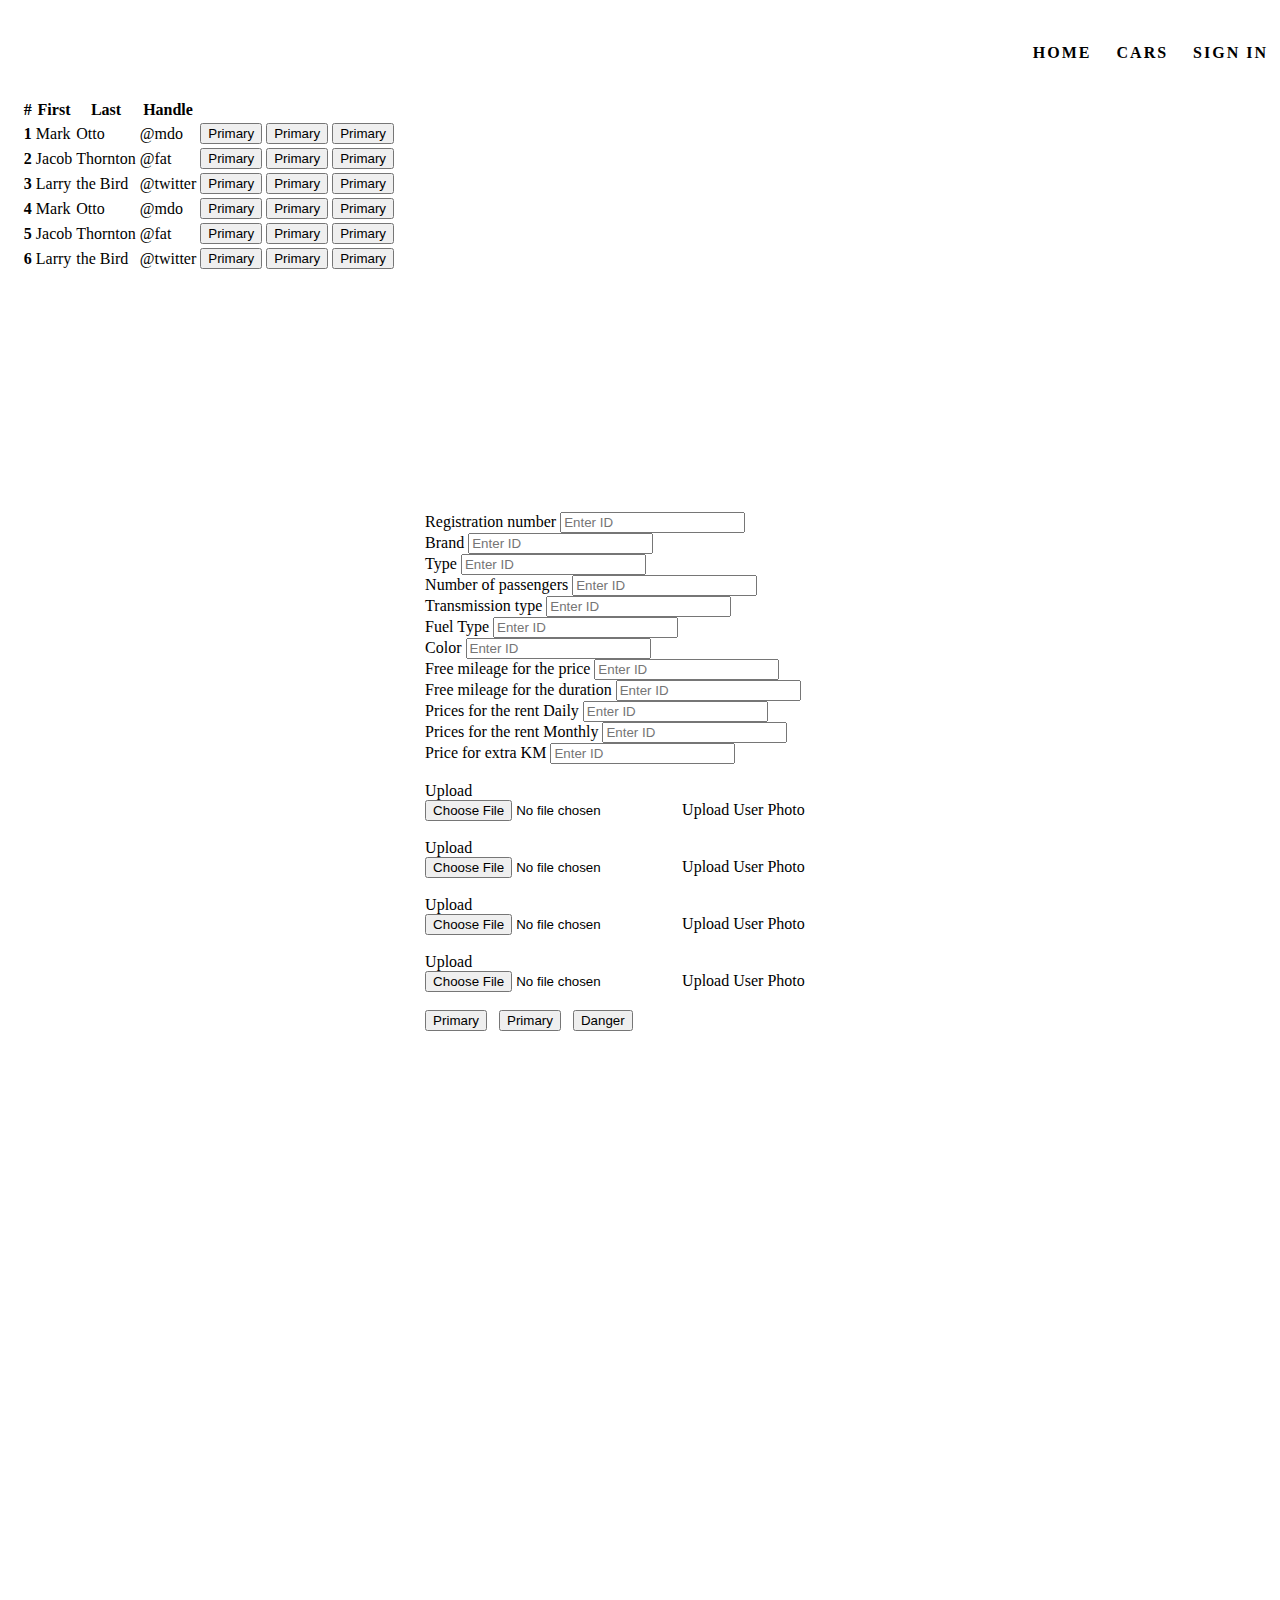
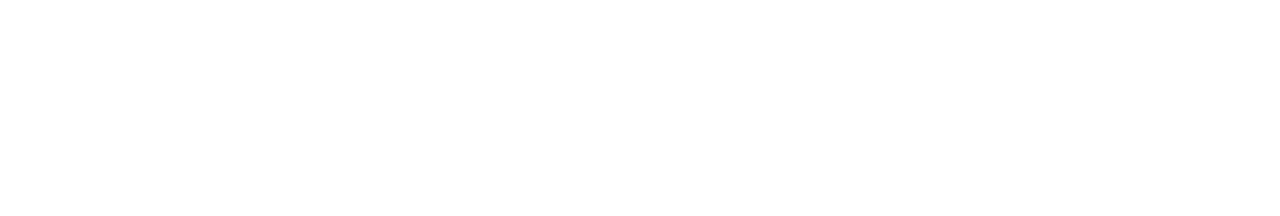
<file: UI/getCarForm.html>
<!DOCTYPE html>
<html lang="en">
<head>
    <meta charset="UTF-8">
    <title>Title</title>
    <link rel="stylesheet" href="https://cdn.jsdelivr.net/npm/bootstrap@4.5.3/dist/css/bootstrap.min.css" integrity="sha384-TX8t27EcRE3e/ihU7zmQxVncDAy5uIKz4rEkgIXeMed4M0jlfIDPvg6uqKI2xXr2" crossorigin="anonymous">
    <link rel="stylesheet" href="src/getCarCSS.css">
</head>
<body>
<header>
    <div id="main-div">
        <div id="nav-div1">
            <nav>
                <div class="nav-container">
                    <ul>
                        <li><a href="#">Home</a></li>
                        <li><a href="#">Cars</a></li>
                        <li><a href="#">Sign In</a></li>
                    </ul>
                </div>
            </nav>
        </div>
    </div>
</header>
<section id="mainSec">
    <div id="sec3-div2">
        <div class="table-wrapper-scroll-y my-custom-scrollbar">

            <table class="table table-dark table-bordered table-striped mb-0">
                <thead>
                <tr>
                    <th scope="col">#</th>
                    <th scope="col">First</th>
                    <th scope="col">Last</th>
                    <th scope="col">Handle</th>
                </tr>
                </thead>
                <tbody>
                <tr>
                    <th scope="row">1</th>
                    <td>Mark</td>
                    <td>Otto</td>
                    <td>@mdo</td>
                    <td>
                        <button type="button" class="btn btn-primary">Primary</button>
                    </td>
                    <td>
                        <button type="button" class="btn btn-primary">Primary</button>
                    </td>
                    <td>
                        <button type="button" class="btn btn-primary">Primary</button>
                    </td>
                </tr>
                <tr>
                    <th scope="row">2</th>
                    <td>Jacob</td>
                    <td>Thornton</td>
                    <td>@fat</td>
                    <td>
                        <button type="button" class="btn btn-primary">Primary</button>
                    </td>
                    <td>
                        <button type="button" class="btn btn-primary">Primary</button>
                    </td>
                    <td>
                        <button type="button" class="btn btn-primary">Primary</button>
                    </td>
                </tr>
                <tr>
                    <th scope="row">3</th>
                    <td>Larry</td>
                    <td>the Bird</td>
                    <td>@twitter</td>
                    <td>
                        <button type="button" class="btn btn-primary">Primary</button>
                    </td>
                    <td>
                        <button type="button" class="btn btn-primary">Primary</button>
                    </td>
                    <td>
                        <button type="button" class="btn btn-primary">Primary</button>
                    </td>
                </tr>
                <tr>
                    <th scope="row">4</th>
                    <td>Mark</td>
                    <td>Otto</td>
                    <td>@mdo</td>
                    <td>
                        <button type="button" class="btn btn-primary">Primary</button>
                    </td>
                    <td>
                        <button type="button" class="btn btn-primary">Primary</button>
                    </td>
                    <td>
                        <button type="button" class="btn btn-primary">Primary</button>
                    </td>
                </tr>
                <tr>
                    <th scope="row">5</th>
                    <td>Jacob</td>
                    <td>Thornton</td>
                    <td>@fat</td>
                    <td>
                        <button type="button" class="btn btn-primary">Primary</button>
                    </td>
                    <td>
                        <button type="button" class="btn btn-primary">Primary</button>
                    </td>
                    <td>
                        <button type="button" class="btn btn-primary">Primary</button>
                    </td>
                </tr>
                <tr>
                    <th scope="row">6</th>
                    <td>Larry</td>
                    <td>the Bird</td>
                    <td>@twitter</td>
                    <td>
                        <button type="button" class="btn btn-primary">Primary</button>
                    </td>
                    <td>
                        <button type="button" class="btn btn-primary">Primary</button>
                    </td>
                    <td>
                        <button type="button" class="btn btn-primary">Primary</button>
                    </td>
                </tr>
                </tbody>
            </table>

        </div>

    </div>
    <section id="sec-2">
        <div class="row" id="AddCarmain-div">
            <div class="col-9">
                <div class="row">
                    <div class="col-6">
                        <div class="form-group">
                            <label>Registration number</label>
                            <input aria-describedby="emailHelp" class="form-control" id="id"
                                   placeholder="Enter ID" type="text">
                        </div>
                    </div>
                </div>
                <div class="row">
                    <div class="form-group col-3">
                        <label>Brand</label>
                        <input aria-describedby="emailHelp" class="form-control" id="id"
                               placeholder="Enter ID" type="text">
                    </div>
                    <div class="form-group col-3">
                        <label>Type</label>
                        <input aria-describedby="emailHelp" class="form-control" id="id"
                               placeholder="Enter ID" type="text">
                    </div>
                </div>
                <div class="row">
                    <div class="form-group col-3">
                        <label>Number of passengers</label>
                        <input aria-describedby="emailHelp" class="form-control" id="id"
                               placeholder="Enter ID" type="text">
                    </div>
                    <div class="form-group col-3">
                        <label>Transmission type</label>
                        <input aria-describedby="emailHelp" class="form-control" id="id"
                               placeholder="Enter ID" type="text">
                    </div>
                </div>
                <div class="row">
                    <div class="form-group col-3">
                        <label>Fuel Type</label>
                        <input aria-describedby="emailHelp" class="form-control" id="id"
                               placeholder="Enter ID" type="text">
                    </div>
                    <div class="form-group col-3">
                        <label>Color</label>
                        <input aria-describedby="emailHelp" class="form-control" id="id"
                               placeholder="Enter ID" type="text">
                    </div>
                </div>
                <div class="row">
                    <div class="form-group col-3">
                        <label>Free mileage for the price</label>
                        <input aria-describedby="emailHelp" class="form-control" id="id"
                               placeholder="Enter ID" type="text">
                    </div>
                    <div class="form-group col-3">
                        <label>Free mileage for the duration</label>
                        <input aria-describedby="emailHelp" class="form-control" id="id"
                               placeholder="Enter ID" type="text">
                    </div>
                </div>
                <div class="row">
                    <div class="form-group col-3">
                        <label>Prices for the rent Daily</label>
                        <input aria-describedby="emailHelp" class="form-control" id="id"
                               placeholder="Enter ID" type="text">
                    </div>
                    <div class="form-group col-3">
                        <label>Prices for the rent Monthly</label>
                        <input aria-describedby="emailHelp" class="form-control" id="id"
                               placeholder="Enter ID" type="text">
                    </div>
                </div>
                <div class="row">
                    <div class="form-group col-3">
                        <label>Price for extra KM</label>
                        <input aria-describedby="emailHelp" class="form-control" id="id"
                               placeholder="Enter ID" type="text">
                    </div>
                </div>
                &nbsp;
                <div class="row">
                    <div class="input-group col-6">
                        <div class="input-group-prepend">
                            <span class="input-group-text">Upload</span>
                        </div>
                        <div class="custom-file">
                            <input type="file" class="custom-file-input" id="userPhoto" aria-describedby="inputGroupFileAddon01">
                            <label class="custom-file-label" for="userPhoto">Upload User Photo</label>
                        </div>
                    </div>
                </div>
                &nbsp;
                <div class="row">
                    <div class="input-group col-6">
                        <div class="input-group-prepend">
                            <span class="input-group-text">Upload</span>
                        </div>
                        <div class="custom-file">
                            <input type="file" class="custom-file-input" id="userPhoto" aria-describedby="inputGroupFileAddon01">
                            <label class="custom-file-label" for="userPhoto">Upload User Photo</label>
                        </div>
                    </div>
                </div>
                &nbsp;
                <div class="row">
                    <div class="input-group col-6">
                        <div class="input-group-prepend">
                            <span class="input-group-text">Upload</span>
                        </div>
                        <div class="custom-file">
                            <input type="file" class="custom-file-input" id="userPhoto" aria-describedby="inputGroupFileAddon01">
                            <label class="custom-file-label" for="userPhoto">Upload User Photo</label>
                        </div>
                    </div>
                </div>
                &nbsp;
                <div class="row">
                    <div class="input-group col-6">
                        <div class="input-group-prepend">
                            <span class="input-group-text">Upload</span>
                        </div>
                        <div class="custom-file">
                            <input type="file" class="custom-file-input" id="userPhoto" aria-describedby="inputGroupFileAddon01">
                            <label class="custom-file-label" for="userPhoto">Upload User Photo</label>
                        </div>
                    </div>
                </div>
                &nbsp;
                &nbsp;
                <div class="row" id="btnGroup">
                    <button type="button" class="btn btn-primary">Primary</button>
                    &nbsp;
                    <button type="button" class="btn btn-info">Primary</button>
                    &nbsp;
                    <button type="button" class="btn btn-danger">Danger</button>
                </div>
            </div>
        </div>
    </section>
</section>

<script src="https://code.jquery.com/jquery-3.5.1.slim.min.js" integrity="sha384-DfXdz2htPH0lsSSs5nCTpuj/zy4C+OGpamoFVy38MVBnE+IbbVYUew+OrCXaRkfj" crossorigin="anonymous"></script>
<script src="https://cdn.jsdelivr.net/npm/bootstrap@4.5.3/dist/js/bootstrap.bundle.min.js" integrity="sha384-ho+j7jyWK8fNQe+A12Hb8AhRq26LrZ/JpcUGGOn+Y7RsweNrtN/tE3MoK7ZeZDyx" crossorigin="anonymous"></script>

</body>
</html>
</file>
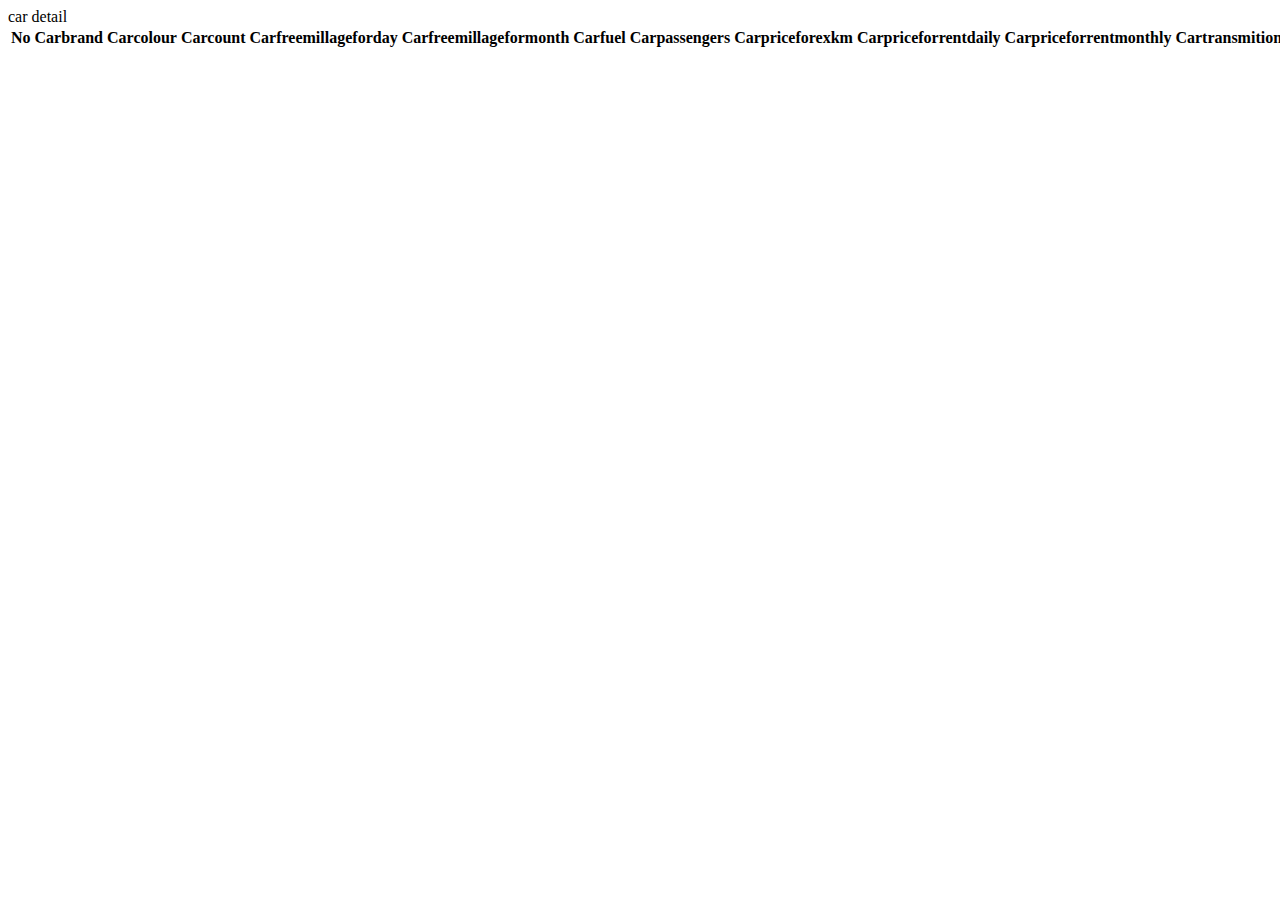
<file: UI/hideHtml.html>
<!DOCTYPE html>
<html lang="en">
<head>
    <meta charset="UTF-8">
    <title>Title</title>
    <link rel="stylesheet" href="https://cdn.jsdelivr.net/npm/bootstrap@4.5.3/dist/css/bootstrap.min.css" integrity="sha384-TX8t27EcRE3e/ihU7zmQxVncDAy5uIKz4rEkgIXeMed4M0jlfIDPvg6uqKI2xXr2" crossorigin="anonymous">
</head>
<body>
<div>
    car detail
</div>
<div>
<!--    <div class="row" id="AddCarmain-div">-->
<!--        <div class="col-9">-->
<!--            <div class="row">-->
<!--                <div class="col-6">-->
<!--                    <div class="form-group">-->
<!--                        <label>car no</label>-->
<!--                        <input aria-describedby="emailHelp" class="form-control" id="hideRegNo"-->
<!--                               placeholder="Enter ID" type="text">-->
<!--                    </div>-->
<!--                </div>-->
<!--            </div>-->
<!--            <div class="row">-->
<!--                <div class="form-group col-3">-->
<!--                    <label>Brand</label>-->
<!--                    <input aria-describedby="emailHelp" class="form-control" id="hideBrand"-->
<!--                           placeholder="Enter ID" type="text">-->
<!--                </div>-->
<!--                <div class="form-group col-3">-->
<!--                    <label>Type</label>-->
<!--                    <input aria-describedby="emailHelp" class="form-control" id="hideType"-->
<!--                           placeholder="Enter ID" type="text">-->
<!--                </div>-->
<!--            </div>-->
<!--            <div class="row">-->
<!--                <div class="form-group col-3">-->
<!--                    <label>Number of passengers</label>-->
<!--                    <input aria-describedby="emailHelp" class="form-control" id="hidePassengers"-->
<!--                           placeholder="Enter ID" type="text">-->
<!--                </div>-->
<!--                <div class="form-group col-3">-->
<!--                    <label>Transmission type</label>-->
<!--                    <input aria-describedby="emailHelp" class="form-control" id="hideTransmission"-->
<!--                           placeholder="Enter ID" type="text">-->
<!--                </div>-->
<!--            </div>-->
<!--            <div class="row">-->
<!--                <div class="form-group col-3">-->
<!--                    <label>Fuel Type</label>-->
<!--                    <input aria-describedby="emailHelp" class="form-control" id="hideFuel"-->
<!--                           placeholder="Enter ID" type="text">-->
<!--                </div>-->
<!--                <div class="form-group col-3">-->
<!--                    <label>Color</label>-->
<!--                    <input aria-describedby="emailHelp" class="form-control" id="hideColor"-->
<!--                           placeholder="Enter ID" type="text">-->
<!--                </div>-->
<!--            </div>-->
<!--            <div class="row">-->
<!--                <div class="form-group col-3">-->
<!--                    <label>No Of Availble Car</label>-->
<!--                    <input aria-describedby="emailHelp" class="form-control" id="hidecount"-->
<!--                           placeholder="Enter ID" type="text">-->
<!--                </div>-->
<!--                <div class="form-group col-3">-->
<!--                    <label>Free mileage for the Day</label>-->
<!--                    <input aria-describedby="emailHelp" class="form-control" id="hideFreeMilageFDay"-->
<!--                           placeholder="Enter ID" type="text">-->
<!--                </div>-->
<!--            </div>-->
<!--            <div class="row">-->
<!--                <div class="form-group col-3">-->
<!--                    <label>Free mileage for the Month</label>-->
<!--                    <input aria-describedby="emailHelp" class="form-control" id="hideFreeMilageFMonth"-->
<!--                           placeholder="Enter ID" type="text">-->
<!--                </div>-->
<!--                <div class="form-group col-3">-->
<!--                    <label>Prices for the rent Daily</label>-->
<!--                    <input aria-describedby="emailHelp" class="form-control" id="hidePriceFRentDaily"-->
<!--                           placeholder="Enter ID" type="text">-->
<!--                </div>-->

<!--            </div>-->
<!--            <div class="row">-->
<!--                <div class="form-group col-3">-->
<!--                    <label>Prices for the rent Monthly</label>-->
<!--                    <input aria-describedby="emailHelp" class="form-control" id="hidePricesFRentMonthly"-->
<!--                           placeholder="Enter ID" type="text">-->
<!--                </div>-->
<!--                <div class="form-group col-3">-->
<!--                    <label>Price for extra KM</label>-->
<!--                    <input aria-describedby="emailHelp" class="form-control" id="hidePriceFExKM"-->
<!--                           placeholder="Enter ID" type="text">-->
<!--                </div>-->
<!--            </div>-->
<!--        </div>-->
<!--    </div>-->


    <table class="table table-dark" id="hideCarTable">
        <thead>
        <tr>
            <th scope="col">No</th>
            <th scope="col">Carbrand</th>
            <th scope="col">Carcolour</th>
            <th scope="col">Carcount</th>
            <th scope="col">Carfreemillageforday</th>
            <th scope="col">Carfreemillageformonth</th>
            <th scope="col">Carfuel</th>
            <th scope="col">Carpassengers</th>
            <th scope="col">Carpriceforexkm</th>
            <th scope="col">Carpriceforrentdaily</th>
            <th scope="col">Carpriceforrentmonthly</th>
            <th scope="col">Cartransmition</th>
            <th scope="col">Cartype</th>

        </tr>
        </thead>
        <tbody id="hideCarTableBody">

        </tbody>
    </table>
</div>
<script src="src/Controller/AdminController.js"></script>
<script type="text/javascript" src="http://code.jquery.com/jquery-1.7.1.min.js"></script>
<script src="https://code.jquery.com/jquery-3.1.1.min.js"></script>
<script src="https://cdn.jsdelivr.net/npm/bootstrap@4.5.3/dist/js/bootstrap.bundle.min.js" integrity="sha384-ho+j7jyWK8fNQe+A12Hb8AhRq26LrZ/JpcUGGOn+Y7RsweNrtN/tE3MoK7ZeZDyx" crossorigin="anonymous"></script>

</body>
</html>
</file>
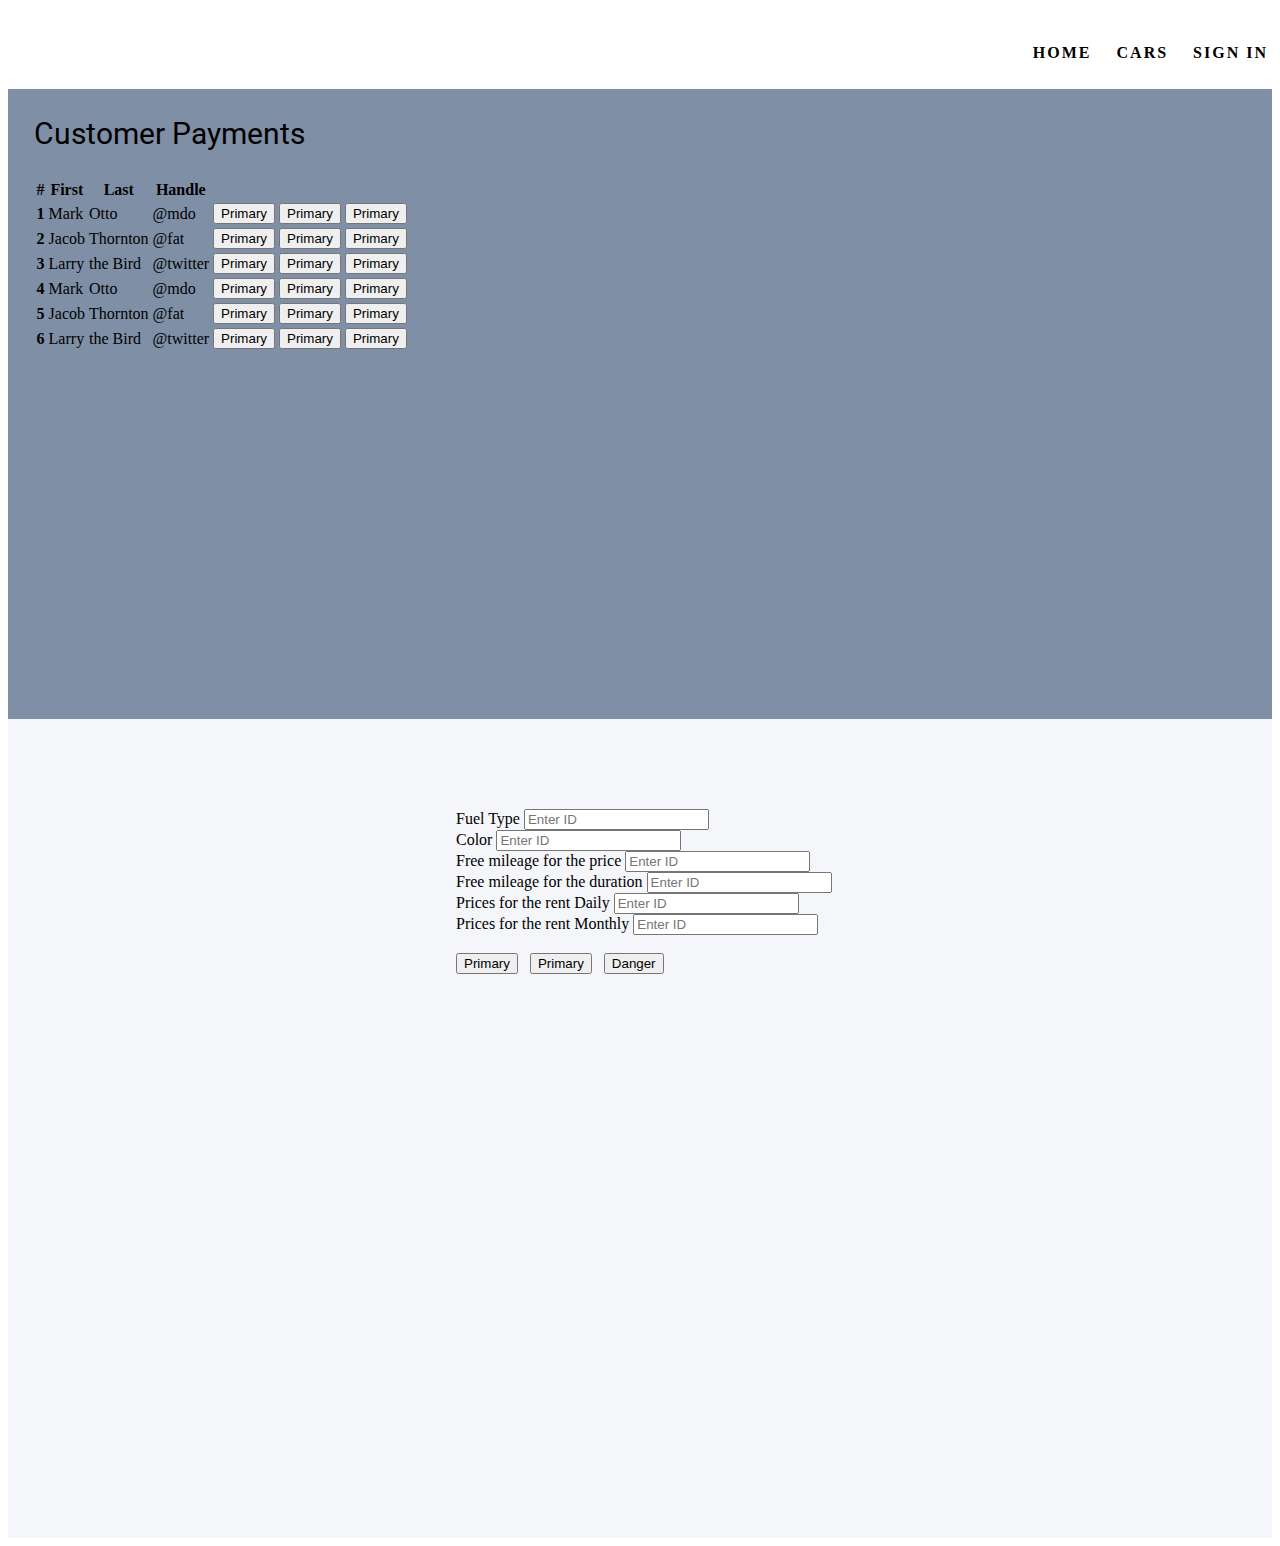
<file: UI/paymentFrom.html>
<!DOCTYPE html>
<html lang="en">
<head>
    <meta charset="UTF-8">
    <title>Title</title>
    <link rel="stylesheet" href="https://cdn.jsdelivr.net/npm/bootstrap@4.5.3/dist/css/bootstrap.min.css" integrity="sha384-TX8t27EcRE3e/ihU7zmQxVncDAy5uIKz4rEkgIXeMed4M0jlfIDPvg6uqKI2xXr2" crossorigin="anonymous">
    <link rel="stylesheet" href="src/paymentFormCSS.css">
    <link href="https://fonts.googleapis.com/css2?family=Roboto:wght@500&display=swap" rel="stylesheet">
</head>
<body>
<header>
    <div id="main-div">
        <div id="nav-div1">
            <nav>
                <div class="nav-container">
                    <ul>
                        <li><a href="#">Home</a></li>
                        <li><a href="#">Cars</a></li>
                        <li><a href="#">Sign In</a></li>
                    </ul>
                </div>
            </nav>
        </div>
    </div>
</header>
<section id="secMain">
    <section id="sec3">
        <div id="sec3-div1">
            <label id="lblCustomerPayment">Customer Payments</label>
        </div>
        <div id="sec3-div2">
            <div class="table-wrapper-scroll-y my-custom-scrollbar">

                <table class="table table-dark table-bordered table-striped mb-0">
                    <thead>
                    <tr>
                        <th scope="col">#</th>
                        <th scope="col">First</th>
                        <th scope="col">Last</th>
                        <th scope="col">Handle</th>
                    </tr>
                    </thead>
                    <tbody>
                    <tr>
                        <th scope="row">1</th>
                        <td>Mark</td>
                        <td>Otto</td>
                        <td>@mdo</td>
                        <td>
                            <button type="button" class="btn btn-primary">Primary</button>
                        </td>
                        <td>
                            <button type="button" class="btn btn-primary">Primary</button>
                        </td>
                        <td>
                            <button type="button" class="btn btn-primary">Primary</button>
                        </td>
                    </tr>
                    <tr>
                        <th scope="row">2</th>
                        <td>Jacob</td>
                        <td>Thornton</td>
                        <td>@fat</td>
                        <td>
                            <button type="button" class="btn btn-primary">Primary</button>
                        </td>
                        <td>
                            <button type="button" class="btn btn-primary">Primary</button>
                        </td>
                        <td>
                            <button type="button" class="btn btn-primary">Primary</button>
                        </td>
                    </tr>
                    <tr>
                        <th scope="row">3</th>
                        <td>Larry</td>
                        <td>the Bird</td>
                        <td>@twitter</td>
                        <td>
                            <button type="button" class="btn btn-primary">Primary</button>
                        </td>
                        <td>
                            <button type="button" class="btn btn-primary">Primary</button>
                        </td>
                        <td>
                            <button type="button" class="btn btn-primary">Primary</button>
                        </td>
                    </tr>
                    <tr>
                        <th scope="row">4</th>
                        <td>Mark</td>
                        <td>Otto</td>
                        <td>@mdo</td>
                        <td>
                            <button type="button" class="btn btn-primary">Primary</button>
                        </td>
                        <td>
                            <button type="button" class="btn btn-primary">Primary</button>
                        </td>
                        <td>
                            <button type="button" class="btn btn-primary">Primary</button>
                        </td>
                    </tr>
                    <tr>
                        <th scope="row">5</th>
                        <td>Jacob</td>
                        <td>Thornton</td>
                        <td>@fat</td>
                        <td>
                            <button type="button" class="btn btn-primary">Primary</button>
                        </td>
                        <td>
                            <button type="button" class="btn btn-primary">Primary</button>
                        </td>
                        <td>
                            <button type="button" class="btn btn-primary">Primary</button>
                        </td>
                    </tr>
                    <tr>
                        <th scope="row">6</th>
                        <td>Larry</td>
                        <td>the Bird</td>
                        <td>@twitter</td>
                        <td>
                            <button type="button" class="btn btn-primary">Primary</button>
                        </td>
                        <td>
                            <button type="button" class="btn btn-primary">Primary</button>
                        </td>
                        <td>
                            <button type="button" class="btn btn-primary">Primary</button>
                        </td>
                    </tr>
                    </tbody>
                </table>

            </div>

        </div>
    </section>
    <section id="sec4">
        <div class="row" id="AddCarmain-div">
            <div class="col-9">
                <div class="row">
                    <div class="form-group col-3">
                        <label>Fuel Type</label>
                        <input aria-describedby="emailHelp" class="form-control" id="id"
                               placeholder="Enter ID" type="text">
                    </div>
                    <div class="form-group col-3">
                        <label>Color</label>
                        <input aria-describedby="emailHelp" class="form-control" id="id"
                               placeholder="Enter ID" type="text">
                    </div>
                </div>
                <div class="row">
                    <div class="form-group col-3">
                        <label>Free mileage for the price</label>
                        <input aria-describedby="emailHelp" class="form-control" id="id"
                               placeholder="Enter ID" type="text">
                    </div>
                    <div class="form-group col-3">
                        <label>Free mileage for the duration</label>
                        <input aria-describedby="emailHelp" class="form-control" id="id"
                               placeholder="Enter ID" type="text">
                    </div>
                </div>
                <div class="row">
                    <div class="form-group col-3">
                        <label>Prices for the rent Daily</label>
                        <input aria-describedby="emailHelp" class="form-control" id="id"
                               placeholder="Enter ID" type="text">
                    </div>
                    <div class="form-group col-3">
                        <label>Prices for the rent Monthly</label>
                        <input aria-describedby="emailHelp" class="form-control" id="id"
                               placeholder="Enter ID" type="text">
                    </div>
                </div>


                &nbsp;
                &nbsp;
                <div class="row" id="btnGroup">
                    <button type="button" class="btn btn-primary">Primary</button>
                    &nbsp;
                    <button type="button" class="btn btn-info">Primary</button>
                    &nbsp;
                    <button type="button" class="btn btn-danger">Danger</button>
                </div>
            </div>
        </div>
    </section>
</section>

<script src="https://code.jquery.com/jquery-3.5.1.slim.min.js" integrity="sha384-DfXdz2htPH0lsSSs5nCTpuj/zy4C+OGpamoFVy38MVBnE+IbbVYUew+OrCXaRkfj" crossorigin="anonymous"></script>
<script src="https://cdn.jsdelivr.net/npm/bootstrap@4.5.3/dist/js/bootstrap.bundle.min.js" integrity="sha384-ho+j7jyWK8fNQe+A12Hb8AhRq26LrZ/JpcUGGOn+Y7RsweNrtN/tE3MoK7ZeZDyx" crossorigin="anonymous"></script>
</body>
</html>
</file>
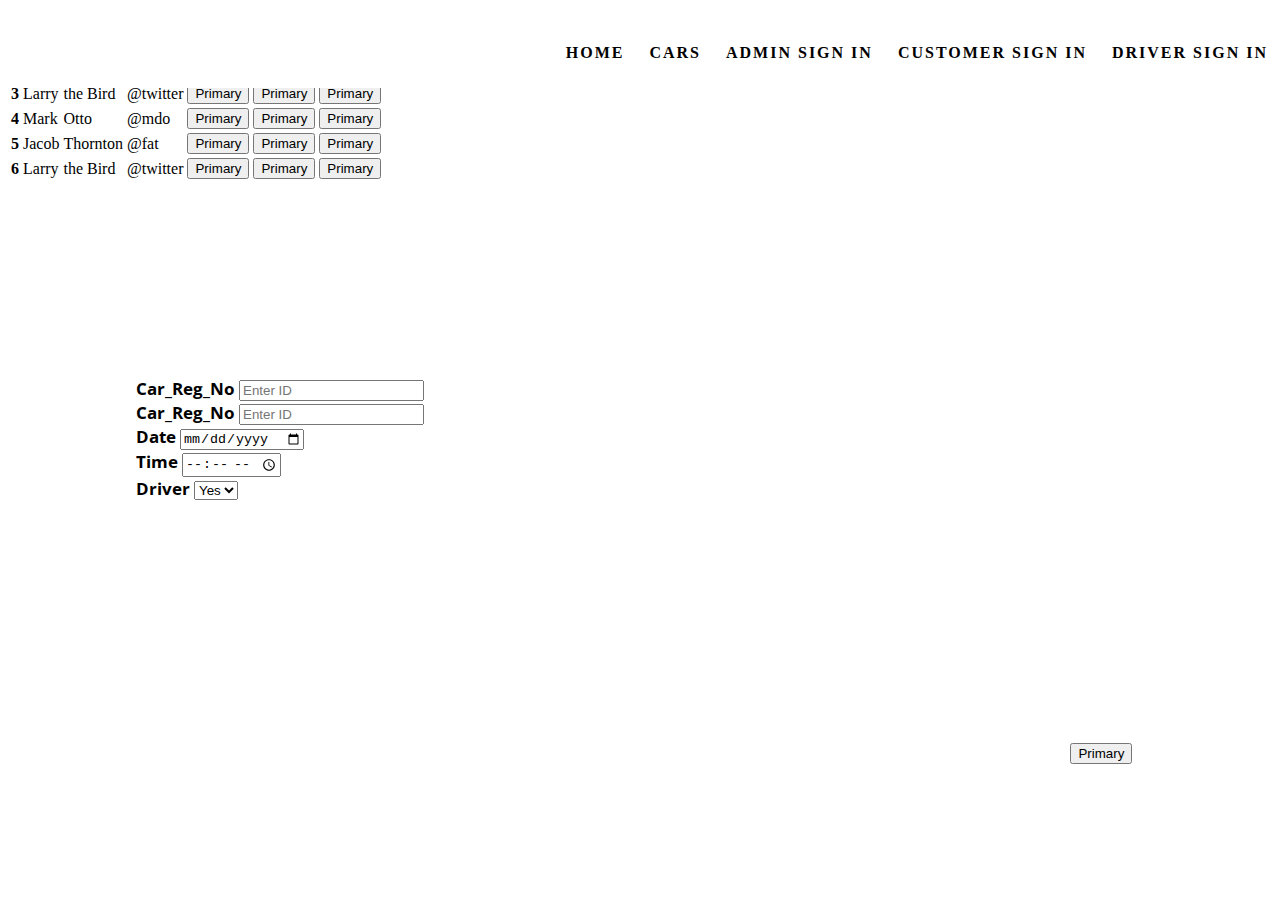
<file: UI/rentMiniCar.html>
<!DOCTYPE html>
<html lang="en">
<head>
    <meta charset="UTF-8">
    <title>rentCar</title>
    <link href="src/rentMiniCarCSS.css" rel="stylesheet">
    <link crossorigin="anonymous" href="https://cdn.jsdelivr.net/npm/bootstrap@4.5.3/dist/css/bootstrap.min.css"
          integrity="sha384-TX8t27EcRE3e/ihU7zmQxVncDAy5uIKz4rEkgIXeMed4M0jlfIDPvg6uqKI2xXr2" rel="stylesheet">
<!--    label font-->
    <link rel="preconnect" href="https://fonts.gstatic.com">
    <link href="https://fonts.googleapis.com/css2?family=Open+Sans&display=swap" rel="stylesheet">
    <script src="http://code.jquery.com/jquery-1.7.1.min.js" type="text/javascript"></script>
</head>
<body>
<header>
    <div id="main-div">
        <div id="nav-div1">
            <nav>
                <div class="nav-container">
                    <ul>
                        <li><a href="#" id="btnhome">Home</a></li>
                        <li><a href="#" id="btnCars">Cars</a></li>
                        <li><a href="#" id="btnAdminSignIn">Admin Sign In</a></li>
                        <li><a href="#" id="btnCustomerSignIn">Customer Sign In</a></li>
                        <li><a href="#" id="btnDriverSignIn">Driver Sign In</a></li>
                    </ul>
                </div>
            </nav>
        </div>
    </div>
</header>
<div id="Dashbord">

</div>
<section id="main-sec">
    <div id="sec3-div2">
        <div class="table-wrapper-scroll-y my-custom-scrollbar">

            <table class="table table-dark table-bordered table-striped mb-0">
                <thead>
                <tr>
                    <th scope="col">#</th>
                    <th scope="col">First</th>
                    <th scope="col">Last</th>
                    <th scope="col">Handle</th>
                </tr>
                </thead>
                <tbody>
                <tr>
                    <th scope="row">1</th>
                    <td>Mark</td>
                    <td>Otto</td>
                    <td>@mdo</td>
                    <td>
                        <button class="btn btn-primary" type="button">Primary</button>
                    </td>
                    <td>
                        <button class="btn btn-primary" type="button">Primary</button>
                    </td>
                    <td>
                        <button class="btn btn-primary" type="button">Primary</button>
                    </td>
                </tr>
                <tr>
                    <th scope="row">2</th>
                    <td>Jacob</td>
                    <td>Thornton</td>
                    <td>@fat</td>
                    <td>
                        <button class="btn btn-primary" type="button">Primary</button>
                    </td>
                    <td>
                        <button class="btn btn-primary" type="button">Primary</button>
                    </td>
                    <td>
                        <button class="btn btn-primary" type="button">Primary</button>
                    </td>
                </tr>
                <tr>
                    <th scope="row">3</th>
                    <td>Larry</td>
                    <td>the Bird</td>
                    <td>@twitter</td>
                    <td>
                        <button class="btn btn-primary" type="button">Primary</button>
                    </td>
                    <td>
                        <button class="btn btn-primary" type="button">Primary</button>
                    </td>
                    <td>
                        <button class="btn btn-primary" type="button">Primary</button>
                    </td>
                </tr>
                <tr>
                    <th scope="row">4</th>
                    <td>Mark</td>
                    <td>Otto</td>
                    <td>@mdo</td>
                    <td>
                        <button class="btn btn-primary" type="button">Primary</button>
                    </td>
                    <td>
                        <button class="btn btn-primary" type="button">Primary</button>
                    </td>
                    <td>
                        <button class="btn btn-primary" type="button">Primary</button>
                    </td>
                </tr>
                <tr>
                    <th scope="row">5</th>
                    <td>Jacob</td>
                    <td>Thornton</td>
                    <td>@fat</td>
                    <td>
                        <button class="btn btn-primary" type="button">Primary</button>
                    </td>
                    <td>
                        <button class="btn btn-primary" type="button">Primary</button>
                    </td>
                    <td>
                        <button class="btn btn-primary" type="button">Primary</button>
                    </td>
                </tr>
                <tr>
                    <th scope="row">6</th>
                    <td>Larry</td>
                    <td>the Bird</td>
                    <td>@twitter</td>
                    <td>
                        <button class="btn btn-primary" type="button">Primary</button>
                    </td>
                    <td>
                        <button class="btn btn-primary" type="button">Primary</button>
                    </td>
                    <td>
                        <button class="btn btn-primary" type="button">Primary</button>
                    </td>
                </tr>
                </tbody>
            </table>

        </div>

    </div>
    <section id="sec2">
        <div class="row" id="emailInput">
            <div class="col-6">
                <div class="form-group">
                    <label id="lblRentCarEmail">Car_Reg_No</label>
                    <input aria-describedby="emailHelp" class="form-control" id="CusEmail"
                           placeholder="Enter ID" type="text">
                </div>
            </div>
        </div>
        <div class="row" id="rentCar-div">
            <div class="col-12">
                <div class="row">
                    <div class="col-3">
                        <div class="form-group">
                            <label id="lblRegNo">Car_Reg_No</label>
                            <input aria-describedby="emailHelp" class="form-control" id="carNo"
                                   placeholder="Enter ID" type="text">
                        </div>
                    </div>
                    <div class="col-3">
                        <div class="form-group">
                            <label id="lblDate">Date</label>
                            <input aria-describedby="emailHelp" class="form-control" id="rentDate"
                                   placeholder="Enter ID" type="date">
                        </div>
                    </div>
                    <div class="col-3">
                        <div class="form-group">
                            <label id="lblTime">Time</label>
                            <input aria-describedby="emailHelp" class="form-control" id="rentTime"
                                   placeholder="Enter ID" type="time">
                        </div>
                    </div>
                    <div class="col-3">
                        <label id="lblDriver">Driver</label>
                        <select class="form-control" id="driver">
                            <option value="yes">Yes</option>
                            <option value="no">No</option>
                        </select>
                    </div>
                </div>
            </div>
        </div>
    </section>
    <section id="sec4">
        <div class="row" id="btnGroup">
            <button id="rent" class="btn btn-primary" type="button" onclick="rentMiniCar()">Primary</button>
        </div>
    </section>
</section>


<script src="src/Controller/details.js"></script>
<script src="src/Controller/CustomerController.js"></script>
<script src="src/model/customer.js"></script>
<script src="https://ajax.googleapis.com/ajax/libs/jquery/3.5.1/jquery.min.js"></script>
<script crossorigin="anonymous"
        integrity="sha384-ho+j7jyWK8fNQe+A12Hb8AhRq26LrZ/JpcUGGOn+Y7RsweNrtN/tE3MoK7ZeZDyx"
        src="https://cdn.jsdelivr.net/npm/bootstrap@4.5.3/dist/js/bootstrap.bundle.min.js"></script>





</body>
</html>
</file>
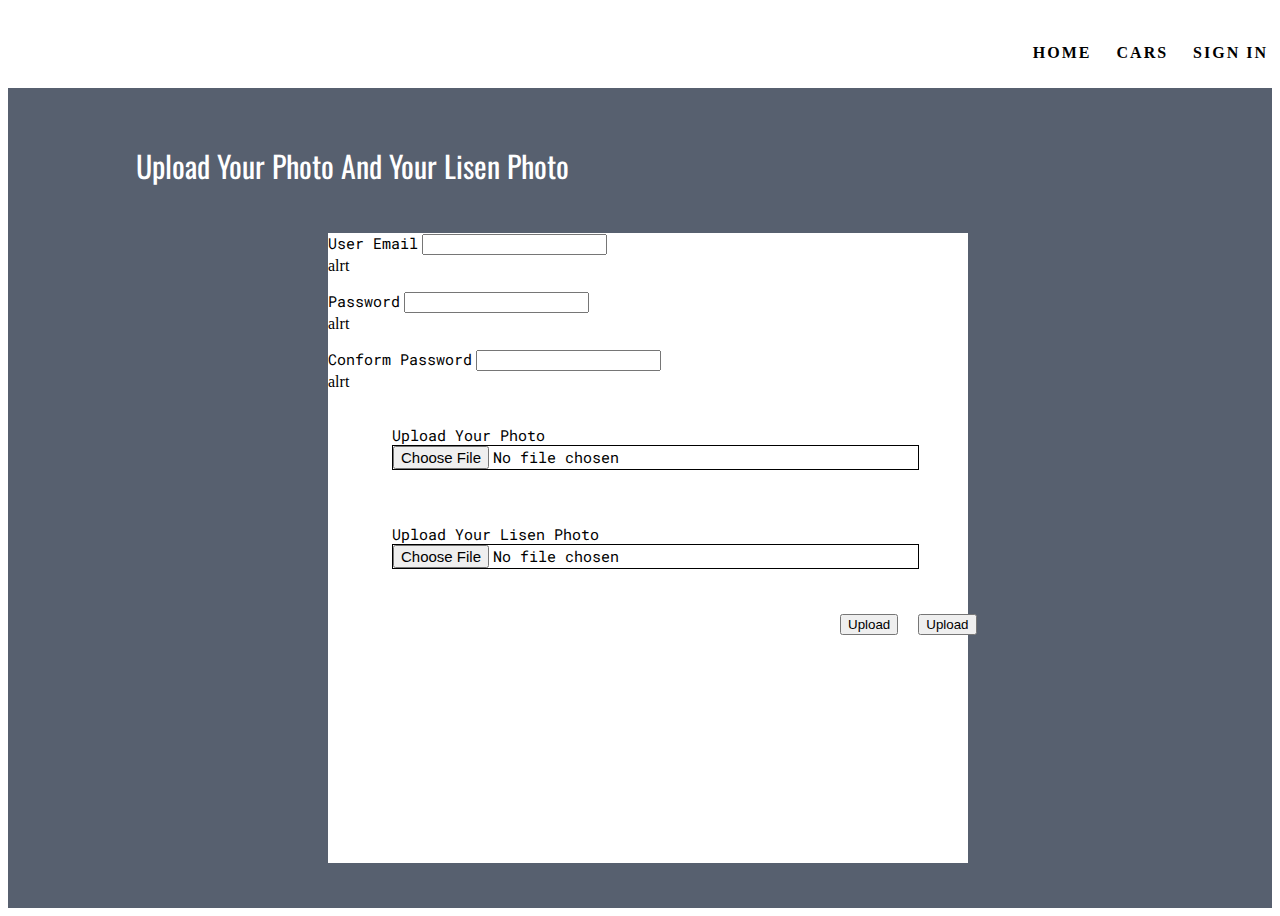
<file: UI/uploadImage.html>
<!DOCTYPE html>
<html lang="en">
<head>
    <meta charset="UTF-8">
    <title>Title</title>
    <link rel="stylesheet" href="src/uploadImage.css">
    <link rel="stylesheet" href="https://cdn.jsdelivr.net/npm/bootstrap@4.5.3/dist/css/bootstrap.min.css" integrity="sha384-TX8t27EcRE3e/ihU7zmQxVncDAy5uIKz4rEkgIXeMed4M0jlfIDPvg6uqKI2xXr2" crossorigin="anonymous">
    <script type="text/javascript" src="http://code.jquery.com/jquery-1.7.1.min.js"></script>
<!--    Upload Your Photo And Your Lisen Photo-->
    <link rel="preconnect" href="https://fonts.gstatic.com">
    <link href="https://fonts.googleapis.com/css2?family=Oswald:wght@500&display=swap" rel="stylesheet">
<!--    input feild text-->
    <link rel="preconnect" href="https://fonts.gstatic.com">
    <link href="https://fonts.googleapis.com/css2?family=Oswald:wght@500&family=Roboto+Mono:ital,wght@1,500&display=swap" rel="stylesheet">

<!--    input feild lable text-->
    <link rel="preconnect" href="https://fonts.gstatic.com">
    <link href="https://fonts.googleapis.com/css2?family=Heebo&family=Noto+Sans+KR:wght@500&family=Oswald:wght@500&family=Roboto+Mono:ital,wght@1,500&display=swap" rel="stylesheet">
</head>
<body>
<header>
    <div id="main-div">
        <div id="nav-div1">
            <nav>
                <div class="nav-container">
                    <ul>
                        <li><a href="#">Home</a></li>
                        <li><a href="#">Cars</a></li>
                        <li><a href="#">Sign In</a></li>
                    </ul>
                </div>
            </nav>
        </div>
    </div>
</header>

<section id="sectiom-main">
    <div id="main-div1">
        <label id="uploadImage">Upload Your Photo And Your Lisen Photo</label>
    </div>
    <section id="sub-sec">
        <section>
            <div class="row">
                <div class="form-group col-md-12">
                    <label  id="lblUserEmail" for="UserEmail">User Email</label>
                    <input type="email" class="form-control" id="UserEmail" aria-describedby="emailHelp">
                    <p class="alert alert-danger" role="alert" style="margin-top: 2px">alrt</p>
                </div>
            </div>
        </section>
        <section>
            <div class="row">
                <div class="form-group col-md-6">
                    <label id="lblFPassword" for="firstPassword">Password</label>
                    <input type="email" class="form-control" id="firstPassword" aria-describedby="emailHelp">
                    <p class="alert alert-danger" role="alert" style="margin-top: 2px">alrt</p>
                </div>
                <div class="form-group col-md-6">
                    <label id="lblSPassowrd" for="secondPassword">Conform Password</label>
                    <input type="email" class="form-control" id="secondPassword" aria-describedby="emailHelp">
                    <p class="alert alert-danger" role="alert" style="margin-top: 2px">alrt</p>
                </div>
            </div>
        </section>
        <section id="sec1">
            <div id="sec1-div1">
                <label id="lblUploadPhoto">Upload Your Photo</label>
            </div>
            <div class="row">
                <div class="col-3">
                    <div>
                        <input id="inputPhoto" type="file">
                    </div>
                </div>
            </div>
        </section>
        <section id="sec2">
            <div id="sec2-div1">
                <label id="lblUploadLisenPhoto">Upload Your Lisen Photo</label>
            </div>
            <div class="row">
                <div class="col-3">
                    <div>
                        <input id="inputLisenPhoto" type="file">
                    </div>
                </div>
            </div>
        </section>
        <div id="div1">
            <button type="button"  id="btnUpload" class="btn btn-outline-primary" onclick="CustomerSignIn();UploadImage()">Upload</button>
            &nbsp;
            &nbsp;
            <button type="button"  id="btnget" class="btn btn-outline-primary" onclick="getImage()">Upload</button>
        </div>
    </section>

</section>
<script src="src/Controller/UploadImageController.js"></script>
<script src="https://ajax.googleapis.com/ajax/libs/jquery/3.5.1/jquery.min.js"></script>
<script src="https://cdn.jsdelivr.net/npm/bootstrap@4.5.3/dist/js/bootstrap.bundle.min.js" integrity="sha384-ho+j7jyWK8fNQe+A12Hb8AhRq26LrZ/JpcUGGOn+Y7RsweNrtN/tE3MoK7ZeZDyx" crossorigin="anonymous"></script>
</body>
</html>
</file>
<file: UI/src/index.css>
#main-div{
    height: 80px;
    position: fixed;
    background: white;
    z-index: 3000;
    width: 100vw;
}
#nav-div1 {
    left: 60%;
}

#nav-div1 > nav {
    padding: 20px;
    float: right;
}

.nav-container > ul {
    display: flex;
    float: right;
    align-items: start;
}

.nav-container > ul > li {
    display: inline-block;
    margin-left: 25px;

}

.nav-container > ul > li > a {
    display: inline-block;
    position: relative;
    outline: none;
    color: black;
    font-size: 16px;
    font-weight: bold;
    text-decoration: none;
    letter-spacing: 2px;
    text-transform: uppercase;
    transition: 0.5s;
}
.nav-container > ul > li > a::after{
    position: absolute;
    content: "";
    top: 100%;
    left: 0;
    width:100%;
    height: 3px;
    background: black;
    transform: scaleX(0);
    transform-origin: right;
    transition: transform 0.5s;
}
.nav-container > ul > li > a:hover{
    color: #BE2EDD;
}
.nav-container > ul > li > a:hover::after{
    transform: scaleX(1);
    transform-origin: left;
}

#lblEasy {
    font-family: 'Anton', sans-serif;
    font-size: 40px;
    color: #BE2EDD;
    margin-top: 10px;
}

#txtHeaderText {
    margin-right: 67%;
}

#lblCar {
    color: white;
    font-weight: bold;
}

#lblSignIn {
    color: white;
}


#homePhoto {
    width: 100%;
}


span {
    margin: 0 15px;
    line-height: .7;
    font-weight: bold;
    color: white;
    font-size: 77px;
    text-shadow: 0 0 2px rgba(0, 0, 0, .45);
    animation: span 3s ease-in infinite alternate;
}

#welcomeAnimate {
    display: flex;
    justify-content: center;
    align-items: flex-start;
    position: absolute;
    top: 30vh;
    left: 27vw;

}

.letter {
    display: inline-flex;
    height: 62px;
    width: 27px;
    /* border: 2.5px solid #FF1EAD; */
    border: 10px solid white;
    border-radius: 14px;
    box-shadow: 0 0 2px rgba(0, 0, 0, .75),
    inset 0 0 2px rgba(0, 0, 0, .45);

    animation: letter 3s ease-in-out infinite alternate;
}

@keyframes span {
    0%, 30% {
        margin: 0 15px;
    }
    70%, 100% {
        margin: 0 5px;
    }
}

@keyframes letter {
    0%, 30% {
        width: 27px;
    }
    70%, 100% {
        width: 30vw;
    }
}

#section2 {
    position: relative;
    background-color: #dfe4ea;
    top: 1vh;
    height: 187px;
}

#ImgBook {
    width: 85px;
    top: 5vh;
    position: absolute;
}

#sec1-div1 {
    text-align: center;
}

#lblBokkWithConfidence {

}

#sec1{
    position: relative;
    height: 880px;
}
#sec1-sec1{
    width: 1020px;
    position: relative;
    top: 7vh;
}
#sec1-sec1>img{
    position: absolute;
    width: 100vw;
}
#sec2{
    position: relative;
    height: 124vh;
    background: #34495e;
}
#sec2-div1{
    text-align: center;
    padding-top: 5vh;
}
#lblFistClass{
    font-size: 30px;
    color: white;
    font-family: 'Poppins', sans-serif;
    font-family: 'Roboto Condensed', sans-serif;
}

#sec2-sec1{
    position: relative;
    top: 7vh;
    left: 0.4vw;
    width: 98vw;
    height: 67vh;
    display: grid;
    grid-template-rows: repeat(2,1fr);
    grid-template-columns: repeat(3,1fr);
}
#sec3{
    position: relative;
}
#sec3-div1{
    width: 100%;
    height: 40vh;
    background-color: #2E2929;
}
#sec3-div1-div1{
    display: inline-block;
    position: relative;
    left: 42%;
}

#lblE{
    font-family: 'Anton', sans-serif;
    font-size: 40px;
    color: #F53B57;
}
#lblAsy{
    font-family: 'Anton', sans-serif;
    font-family: 'Ubuntu', sans-serif;
    font-size: 40px;
    color: #3C40C6;
}
#lblCarRental{
    color: white;
    font-size: 20px;
}
#sec3-div1-div2>img{
    width: 5vw;
    position: absolute;
    top: 0;
    left: 36%;
}
#sec3-div1-div3{
    position: relative;
    left: 35%;
    top: 10%;
}
#sec3-div1-div3>img{
    width: 3vw;
}
#sec3-div1-div4{
    position: relative;
    left: 55%;
    top: -2%;
}
#sec3-div1-div4>img{
    width: 3vw;
}
.card>img{
    height: 221px;
}
#addDriver{
    position: relative;
    top: 14vh;
}
#lbl{
    position: absolute;
    top: 20%;
    left: 41%;

}
#admin-sign{
    font-family: 'Anton', sans-serif;
    font-family: 'Ubuntu', sans-serif;
    font-size: 30px;
    font-weight: bold;
}
#inputFeild-admin{
    position: absolute;
    position: absolute;
    top: 32%;
    left: 34%;
}
#inputFeild>div>label{
    font-weight: bold;
}
#btn-div{
    position: absolute;
    top: 180%;
    left: 60%;
}
#btnGrouprentDetail{
    position: relative;
    top: 32vh;
}
</file>
<file: UI/src/customerSignIn.css>
#lbl{
    position: absolute;
    top: 20%;
    left: 41%;

}
#admin{
    font-family: 'Anton', sans-serif;
    font-family: 'Ubuntu', sans-serif;
    font-size: 30px;
    font-weight: bold;
}
#inputFeild{
    position: absolute;
    position: absolute;
    top: 32%;
    left: 34%;
}
#inputFeild>div>label{
    font-weight: bold;
}
#btn-div-customer{
    position: absolute;
    top: 180%;
    left: 60%;
    display: inline-block;
}
#lblCreateAcount{
    position: absolute;
    top: 0vh;
    left: -10vw;
}
</file>
<file: UI/src/rentMiniCarCSS.css>
#main-div{
    height: 80px;
    position: fixed;
    background: white;
    z-index: 3000;
    width: 100vw;
}
#nav-div1 {
    left: 60%;
}

#nav-div1 > nav {
    padding: 20px;
    float: right;
}

.nav-container > ul {
    display: flex;
    float: right;
    align-items: start;
}

.nav-container > ul > li {
    display: inline-block;
    margin-left: 25px;

}

.nav-container > ul > li > a {
    display: inline-block;
    position: relative;
    outline: none;
    color: black;
    font-size: 16px;
    font-weight: bold;
    text-decoration: none;
    letter-spacing: 2px;
    text-transform: uppercase;
    transition: 0.5s;
}
.nav-container > ul > li > a::after{
    position: absolute;
    content: "";
    top: 100%;
    left: 0;
    width:100%;
    height: 3px;
    background: black;
    transform: scaleX(0);
    transform-origin: right;
    transition: transform 0.5s;
}
.nav-container > ul > li > a:hover{
    color: #BE2EDD;
}
.nav-container > ul > li > a:hover::after{
    transform: scaleX(1);
    transform-origin: left;
}

#sec3-div2-rentCar{
    position: relative;
    top: 10vh;
    left: 1vw;
}
.my-custom-scrollbar {
    position: relative;
    height: 41vh;
    overflow: auto;
}
.table-wrapper-scroll-y {
    display: block;
}
#main-sec{
    overflow-x: hidden;
    height: 100vh;
}
#sec2-rentCar{
    position: relative;
    top: 25vh;
}
#rentCar-div{
    width: 80vw;
    left: 10vw;
    position: relative;
}
#sec4{
    position: relative;
    top: 27vh;
}
#rent{
    position: relative;
    left: 83vw;
}
.col-3>label{
    font-family: 'Open Sans', sans-serif;
    font-size: 10px;
}
#lblRegNo{
    font-family: 'Open Sans', sans-serif;
    font-size: 17px;
    font-weight: bold;
}
#lblDate{
    font-family: 'Open Sans', sans-serif;
    font-size: 17px;
    font-weight: bold;
}
#lblTime{
    font-family: 'Open Sans', sans-serif;
    font-size: 17px;
    font-weight: bold;
}
#lblDriver{
    font-family: 'Open Sans', sans-serif;
    font-size: 17px;
    font-weight: bold;
}
#lblRentCarEmail{
    font-family: 'Open Sans', sans-serif;
    font-size: 17px;
    font-weight: bold;
}
#emailInput{
    position: relative;
    left: 10vw
}
</file>
<file: UI/src/AdminSignIn.css>
#main-div{
    height: 80px;
    position: fixed;
    background: white;
    z-index: 3000;
    width: 100vw;
}
#nav-div1 {
    left: 60%;
}

#nav-div1 > nav {
    padding: 20px;
    float: right;
}

.nav-container > ul {
    display: flex;
    float: right;
    align-items: start;
}

.nav-container > ul > li {
    display: inline-block;
    margin-left: 25px;

}

.nav-container > ul > li > a {
    display: inline-block;
    position: relative;
    outline: none;
    color: black;
    font-size: 16px;
    font-weight: bold;
    text-decoration: none;
    letter-spacing: 2px;
    text-transform: uppercase;
    transition: 0.5s;
}
.nav-container > ul > li > a::after{
    position: absolute;
    content: "";
    top: 100%;
    left: 0;
    width:100%;
    height: 3px;
    background: black;
    transform: scaleX(0);
    transform-origin: right;
    transition: transform 0.5s;
}
.nav-container > ul > li > a:hover{
    color: #BE2EDD;
}
.nav-container > ul > li > a:hover::after{
    transform: scaleX(1);
    transform-origin: left;
}
#lbl{
    position: absolute;
    top: 20%;
    left: 41%;

}
#admin{
    font-family: 'Anton', sans-serif;
    font-family: 'Ubuntu', sans-serif;
    font-size: 30px;
    font-weight: bold;
}
#inputFeild{
    position: absolute;
    position: absolute;
    top: 32%;
    left: 34%;
}
#inputFeild>div>label{
    font-weight: bold;
}
#btn-div{
    position: absolute;
    top: 180%;
    left: 60%;
}
</file>
<file: UI/src/rentPremiumCarsCSS.css>
#sec3-div2-Premium{
    position: relative;
    top: 9vh;
}
.my-custom-scrollbar {
    position: relative;
    height: 41vh;
    overflow: auto;
}
.table-wrapper-scroll-y {
    display: block;
}
#main-sec-Premium{
    overflow-x: hidden;
    height: 200vh;
}
#sec2-Premium{
    position: relative;
    top: 25vh;
}
#Premium-div{
    width: 80vw;
    left: 10vw;
    position: relative;
}
#sec4{
    position: relative;
    top: 27vh;
}
#rent{
    position: relative;
    left: 83vw;
}
.col-3>label{
    font-family: 'Open Sans', sans-serif;
    font-size: 10px;
}
#lblPriyumRegNo{
    font-family: 'Open Sans', sans-serif;
    font-size: 17px;
    font-weight: bold;
}
#lblPriyumDate{
    font-family: 'Open Sans', sans-serif;
    font-size: 17px;
    font-weight: bold;
}
#lblPriyumTime{
    font-family: 'Open Sans', sans-serif;
    font-size: 17px;
    font-weight: bold;
}
#lblPriyumDriver{
    font-family: 'Open Sans', sans-serif;
    font-size: 17px;
    font-weight: bold;
}
#lblRentCarEmail{
    font-family: 'Open Sans', sans-serif;
    font-size: 17px;
    font-weight: bold;
}
#emailInput{
    position: relative;
    left: 10vw
}
</file>
<file: UI/src/rentHybridCarCSS.css>
#sec3-div2-Hybrid{
    position: relative;
    top: 9vh;
}
.my-custom-scrollbar {
    position: relative;
    height: 41vh;
    overflow: auto;
}
.table-wrapper-scroll-y {
    display: block;
}
#main-sec-Hybrid{
    overflow-x: hidden;
    height: 200vh;
}
#sec2-Hybrid{
    position: relative;
    top: 25vh;
}
#Hybrid-div{
    width: 80vw;
    left: 10vw;
    position: relative;
}
#sec4{
    position: relative;
    top: 27vh;
}
#rent{
    position: relative;
    left: 83vw;
}
.col-3>label{
    font-family: 'Open Sans', sans-serif;
    font-size: 10px;
}
#lblLuxuryRegNo{
    font-family: 'Open Sans', sans-serif;
    font-size: 17px;
    font-weight: bold;
}
#lblLuxuryDate{
    font-family: 'Open Sans', sans-serif;
    font-size: 17px;
    font-weight: bold;
}
#lblLuxuryTime{
    font-family: 'Open Sans', sans-serif;
    font-size: 17px;
    font-weight: bold;
}
#lblLuxuryDriver{
    font-family: 'Open Sans', sans-serif;
    font-size: 17px;
    font-weight: bold;
}
#lblRentCarEmail{
    font-family: 'Open Sans', sans-serif;
    font-size: 17px;
    font-weight: bold;
}
#emailInput{
    position: relative;
    left: 10vw
}
</file>
<file: UI/src/rentLuxuryCarCSS.css>
#sec3-div2-Luxury{
    position: relative;
    top: 9vh;
}
.my-custom-scrollbar {
    position: relative;
    height: 41vh;
    overflow: auto;
}
.table-wrapper-scroll-y {
    display: block;
}
#main-sec-Luxury{
    overflow-x: hidden;
    height: 200vh;
}
#sec2-Luxury{
    position: relative;
    top: 25vh;
}
#Luxury-div{
    width: 80vw;
    left: 10vw;
    position: relative;
}
#sec4{
    position: relative;
    top: 27vh;
}
#rent{
    position: relative;
    left: 83vw;
}
.col-3>label{
    font-family: 'Open Sans', sans-serif;
    font-size: 10px;
}
#lblHybridRegNo{
    font-family: 'Open Sans', sans-serif;
    font-size: 17px;
    font-weight: bold;
}
#lblHybridDate{
    font-family: 'Open Sans', sans-serif;
    font-size: 17px;
    font-weight: bold;
}
#lblHybridTime{
    font-family: 'Open Sans', sans-serif;
    font-size: 17px;
    font-weight: bold;
}
#lblHybridDriver{
    font-family: 'Open Sans', sans-serif;
    font-size: 17px;
    font-weight: bold;
}
#lblRentCarEmail{
    font-family: 'Open Sans', sans-serif;
    font-size: 17px;
    font-weight: bold;
}
#emailInput{
    position: relative;
    left: 10vw
}
</file>
<file: UI/src/rentMiniVanCarCss.css>
#sec3-div2-MiniVan{
    position: relative;
    top: 9vh;
}
.my-custom-scrollbar {
    position: relative;
    height: 41vh;
    overflow: auto;
}
.table-wrapper-scroll-y {
    display: block;
}
#main-sec-MiniVan{
    overflow-x: hidden;
    height: 200vh;
}
#sec2-MiniVan{
    position: relative;
    top: 25vh;
}
#MiniVan-div{
    width: 80vw;
    left: 10vw;
    position: relative;
}
#sec4{
    position: relative;
    top: 27vh;
}
#rent{
    position: relative;
    left: 83vw;
}
.col-3>label{
    font-family: 'Open Sans', sans-serif;
    font-size: 10px;
}
#lblMiniVanRegNo{
    font-family: 'Open Sans', sans-serif;
    font-size: 17px;
    font-weight: bold;
}
#lblMiniVanDate{
    font-family: 'Open Sans', sans-serif;
    font-size: 17px;
    font-weight: bold;
}
#lblMiniVanTime{
    font-family: 'Open Sans', sans-serif;
    font-size: 17px;
    font-weight: bold;
}
#lblMiniVanDriver{
    font-family: 'Open Sans', sans-serif;
    font-size: 17px;
    font-weight: bold;
}
#lblRentCarEmail{
    font-family: 'Open Sans', sans-serif;
    font-size: 17px;
    font-weight: bold;
}
#emailInput{
    position: relative;
    left: 10vw
}
</file>
<file: UI/src/rentVanCarCSS.css>
#sec3-div2-Van{
    position: relative;
    top: 9vh;
}
.my-custom-scrollbar {
    position: relative;
    height: 41vh;
    overflow: auto;
}
.table-wrapper-scroll-y {
    display: block;
}
#main-sec-Van{
    overflow-x: hidden;
    height: 200vh;
}
#sec2-Van{
    position: relative;
    top: 25vh;
}
#MiniVan-div{
    width: 80vw;
    left: 10vw;
    position: relative;
}
#sec4{
    position: relative;
    top: 27vh;
}
#rent{
    position: relative;
    left: 83vw;
}
.col-3>label{
    font-family: 'Open Sans', sans-serif;
    font-size: 10px;
}
#lblVanRegNo{
    font-family: 'Open Sans', sans-serif;
    font-size: 17px;
    font-weight: bold;
}
#lblVanDate{
    font-family: 'Open Sans', sans-serif;
    font-size: 17px;
    font-weight: bold;
}
#lblVanTime{
    font-family: 'Open Sans', sans-serif;
    font-size: 17px;
    font-weight: bold;
}
#lblVanDriver{
    font-family: 'Open Sans', sans-serif;
    font-size: 17px;
    font-weight: bold;
}
#lblRentCarEmail{
    font-family: 'Open Sans', sans-serif;
    font-size: 17px;
    font-weight: bold;
}
#emailInput{
    position: relative;
    left: 10vw
}
</file>
<file: UI/src/adminFormCSS.css>
#adminFormMain{
    overflow: hidden;
    display: block;
}
#sec1-admin{
    position: relative;
    width: 100%;
    height: 100vh;
    background-color: #273c75;
}
#sec1-sec1-admin{
    position: relative;
    top: 30vh;
    left: 0.4vw;
    width: 98vw;
    height: 67vh;
    display: grid;
    grid-template-rows: repeat(3,1fr);
    grid-template-columns: repeat(3,1fr);
}
#sec2-admin{
    width: 100vw;
    height: 185vh;
    position: relative;
}
#lblCustomerRequest{
    font-family: 'Roboto', sans-serif;
    font-size: 30px;
}
#sec2-div1-admin{
    position: relative;
    top: 3vh;
    left: 2vw;
}
#sec2-div2{
    position: relative;
    top: 6vh;
    left: 2vw;
}
.my-custom-scrollbar {
    position: relative;
    height: 41vh;
    overflow: auto;
}
.table-wrapper-scroll-y {
    display: block;
}

#sec3-admin{
    width: 100vw;
    height: 100vh;
    position: relative;
    background-color: #7f8fa6;
}
#lblCustomerPayment{
    font-family: 'Roboto', sans-serif;
    font-size: 30px;
}
#sec3-div1-admin{
    position: relative;
    top: 3vh;
    left: 2vw;
}
#sec3-div2{
    position: relative;
    top: 6vh;
    left: 2vw;
}

#sec4{
    width: 100vw;
    height: 100vh;
    position: relative;
}
#lblCarMaintance{
    font-family: 'Roboto', sans-serif;
    font-size: 30px;
}
#sec4-div1{
    position: relative;
    top: 3vh;
    left: 2vw;
}
#sec4-div2 {
    position: relative;
    top: 6vh;
    left: 2vw;
}
#sec4-div3{
    position: relative;
    float: right;
    right: 5vw;
    top: 10vh;
}
#driverTable{
    position: relative;
    top: 10vh;
}
#AddRentDetail-div{
    position: relative;
    top: 24vh;
    left: 5vw;
}
#tblrentDetail{
    position: relative;
    top: 31vh;
}
#addDriverDiv{
    position: relative;
    left: 2vw;
}
#lblAddDriver{
    font-family: Roboto;
    font-weight: bold;
    font-size: 30px;
}
#driverID-driver{
    font-family: Roboto;
    font-weight: bold;
    font-size: 20px;
}
#driverName-driver{
    font-family: Roboto;
    font-weight: bold;
    font-size: 20px;
}
#driverAddress-driver{
    font-family: Roboto;
    font-weight: bold;
    font-size: 20px;
}
#driverContact-driver{
    font-family: Roboto;
    font-weight: bold;
    font-size: 20px;
}
#driverPassword-driver{
    font-family: Roboto;
    font-weight: bold;
    font-size: 20px;
}
#driverStatues-driver{
    font-family: Roboto;
    font-weight: bold;
    font-size: 20px;
}
#addDriver-div{
    position: relative;
    left: 8vw;
    top: 7vh;
}
#btnGroupDriver{
    position: relative;
    top: 15vh;
    left: 9vw;
}
#lblCarNo{
    font-family: Roboto;
    font-weight: bold;
    font-size: 20px;
}
#lblT{
    font-family: Roboto;
    font-weight: bold;
    font-size: 20px;
}
#FMFD{
    font-family: Roboto;
    font-weight: bold;
    font-size: 20px;
}
#lblFMM{
    font-family: Roboto;
    font-weight: bold;
    font-size: 20px;
}
#lblPFKM{
    font-family: Roboto;
    font-weight: bold;
    font-size: 20px;
}
#lblPD{
    font-family: Roboto;
    font-weight: bold;
    font-size: 20px;
}
#lblPFM{
    font-family: Roboto;
    font-weight: bold;
    font-size: 20px;
}
#lblbalace{
    font-family: Roboto;
    font-weight: bold;
    font-size: 20px;
}
#lblbalace{
    font-family: Roboto;
    font-weight: bold;
    font-size: 20px;
}
#lblRID{
    font-family: Roboto;
    font-weight: bold;
    font-size: 20px;
}
#lblDID{
    font-family: Roboto;
    font-weight: bold;
    font-size: 20px;
}
#lblCID{
    font-family: Roboto;
    font-weight: bold;
    font-size: 20px;
}
#lblKM{
    font-family: Roboto;
    font-weight: bold;
    font-size: 20px;
}
#lblRNO{
    font-family: Roboto;
    font-weight: bold;
    font-size: 20px;
}
#lblCNo{
    font-family: Roboto;
    font-weight: bold;
    font-size: 20px;
}
#addDriver{
    position: relative;
    left: 3vw;
}
</file>
<file: UI/src/addDriverCSS.css>
#mainDriverSec{
    display: block;
    position: relative;
    top: 12vh;
}
</file>
<file: UI/src/customerSignUpCSS.css>
#background {
    width: 100%;
    position: fixed;
    overflow-x: hidden;
}

#cus-section1 {
    position: relative;
    margin-top: 5vh;
}

#lblCusSignUp {
    font-family: 'Play', sans-serif;
    font-weight: bold;
    font-size: 40px;
    left: 30%;
}

#users {
    width: 40px;
}

#cus-section1-div1 {
    position: relative;
    left: 40%;
}

#cus-section1-div2 {
    position: relative;
    left: 27%;
    top: 5vh;
}

#cus-section1-div2 > div > div > div > div > label {
    font-weight: bold;
}

#lblUserPhoto {
    color: white;
    margin-right: 3px;
}

#lblUserLisenPhoto {
    color: white;
    margin-right: 3px;
}

#btndiv {
    margin-top: 3vh;
    position: relative;
    float: right;
}
</file>
<file: UI/src/getCarCSS.css>
#main-div{
    height: 80px;
    position: fixed;
    background: white;
    z-index: 3000;
    width: 100vw;
}
#nav-div1 {
    left: 60%;
}

#nav-div1 > nav {
    padding: 20px;
    float: right;
}

.nav-container > ul {
    display: flex;
    float: right;
    align-items: start;
}

.nav-container > ul > li {
    display: inline-block;
    margin-left: 25px;

}

.nav-container > ul > li > a {
    display: inline-block;
    position: relative;
    outline: none;
    color: black;
    font-size: 16px;
    font-weight: bold;
    text-decoration: none;
    letter-spacing: 2px;
    text-transform: uppercase;
    transition: 0.5s;
}
.nav-container > ul > li > a::after{
    position: absolute;
    content: "";
    top: 100%;
    left: 0;
    width:100%;
    height: 3px;
    background: black;
    transform: scaleX(0);
    transform-origin: right;
    transition: transform 0.5s;
}
.nav-container > ul > li > a:hover{
    color: #BE2EDD;
}
.nav-container > ul > li > a:hover::after{
    transform: scaleX(1);
    transform-origin: left;
}
#sec3-div2{
    position: relative;
    top: 10vh;
    left: 1vw;
}
.my-custom-scrollbar {
    position: relative;
    height: 41vh;
    overflow: auto;
}
.table-wrapper-scroll-y {
    display: block;
}
#mainSec{
    overflow-x: hidden;
    height: 200vh;
}
#sec-2{
    position: relative;
    top: 15vh;
    left: 33%;
}
</file>
<file: UI/src/paymentFormCSS.css>
#main-div{
    height: 80px;
    position: fixed;
    background: white;
    z-index: 3000;
    width: 100vw;
}
#nav-div1 {
    left: 60%;
}

#nav-div1 > nav {
    padding: 20px;
    float: right;
}

.nav-container > ul {
    display: flex;
    float: right;
    align-items: start;
}

.nav-container > ul > li {
    display: inline-block;
    margin-left: 25px;

}

.nav-container > ul > li > a {
    display: inline-block;
    position: relative;
    outline: none;
    color: black;
    font-size: 16px;
    font-weight: bold;
    text-decoration: none;
    letter-spacing: 2px;
    text-transform: uppercase;
    transition: 0.5s;
}
.nav-container > ul > li > a::after{
    position: absolute;
    content: "";
    top: 100%;
    left: 0;
    width:100%;
    height: 3px;
    background: black;
    transform: scaleX(0);
    transform-origin: right;
    transition: transform 0.5s;
}
.nav-container > ul > li > a:hover{
    color: #BE2EDD;
}
.nav-container > ul > li > a:hover::after{
    transform: scaleX(1);
    transform-origin: left;
}
#sec3{
    overflow-x: hidden;
    top: 9vh;
    width: 100vw;
    height: 70vh;
    position: relative;
    background-color: #7f8fa6;
}
#lblCustomerPayment{
    font-family: 'Roboto', sans-serif;
    font-size: 30px;
}
#sec3-div1{
    position: relative;
    top: 3vh;
    left: 2vw;
}
#sec3-div2{
    position: relative;
    top: 6vh;
    left: 2vw;
}
#AddCarmain-div{
    position: relative;
    top: 10vh;
    left: 35%;
}
#sec4{
    background-color: #f5f6fa;
    position: relative;
    overflow-x: hidden;
    top: 9vh;
    left: 0;
    height: 100vh;
    width: 100vw;
}
.my-custom-scrollbar {
    position: relative;
    height: 41vh;
    overflow: auto;
}
.table-wrapper-scroll-y {
    display: block;
}
#secMain{
    overflow-x: hidden;
    height: auto;
    overflow-y: hidden;
}
</file>
<file: UI/src/uploadImage.css>
#main-div{
    height: 80px;
    position: fixed;
    background: white;
    z-index: 3000;
    width: 100vw;
}
#nav-div1 {
    left: 60%;
}

#nav-div1 > nav {
    padding: 20px;
    float: right;
}

.nav-container > ul {
    display: flex;
    float: right;
    align-items: start;
}

.nav-container > ul > li {
    display: inline-block;
    margin-left: 25px;

}

.nav-container > ul > li > a {
    display: inline-block;
    position: relative;
    outline: none;
    color: black;
    font-size: 16px;
    font-weight: bold;
    text-decoration: none;
    letter-spacing: 2px;
    text-transform: uppercase;
    transition: 0.5s;
}
.nav-container > ul > li > a::after{
    position: absolute;
    content: "";
    top: 100%;
    left: 0;
    width:100%;
    height: 3px;
    background: black;
    transform: scaleX(0);
    transform-origin: right;
    transition: transform 0.5s;
}
.nav-container > ul > li > a:hover{
    color: #BE2EDD;
}
.nav-container > ul > li > a:hover::after{
    transform: scaleX(1);
    transform-origin: left;
}
#sectiom-main{
    background-color: #57606f;
    height: 100vh;
    overflow-x: hidden;
}
#main-div1{
    position: relative;
    top: 15vh;
    left: 10vw;
}
#sub-sec{
    position: relative;
    height: 70vh;
    background: white;
    top: 20vh;
    width: 50vw;
    left: 25vw;
}
#sec1{
    position: relative;
    left: 5vw;
    top: 2vh;
}
#inputLisenPhoto{
    width: 41vw;
    border: 1px solid black;
}
#inputPhoto{
    width: 41vw;
    border: 1px solid black;
}
#sec2{
    position: relative;
    top: 8vh;
    left: 5vw;
}
#div1{
    position: relative;
    top: 13vh;
    left: 40vw;
}
#uploadImage{
    font-family: 'Oswald', sans-serif;
    color: white;
    font-size: 30px;
}
#inputPhoto{
    font-family: 'Oswald', sans-serif;
    font-family: 'Roboto Mono', monospace;
    font-size: 15px;
}
#inputLisenPhoto{
    font-family: 'Oswald', sans-serif;
    font-family: 'Roboto Mono', monospace;
    font-size: 15px;
}
#lblUploadPhoto{
    font-family: 'Heebo', sans-serif;
    font-family: 'Noto Sans KR', sans-serif;
    font-family: 'Oswald', sans-serif;
    font-family: 'Roboto Mono', monospace;
    font-size: 15px;
}
#lblUploadLisenPhoto{
    font-family: 'Heebo', sans-serif;
    font-family: 'Noto Sans KR', sans-serif;
    font-family: 'Oswald', sans-serif;
    font-family: 'Roboto Mono', monospace;
    font-size: 15px;
}
#lblUserEmail{
    font-family: 'Heebo', sans-serif;
    font-family: 'Noto Sans KR', sans-serif;
    font-family: 'Oswald', sans-serif;
    font-family: 'Roboto Mono', monospace;
    font-size: 15px;
}
#lblFPassword{
    font-family: 'Heebo', sans-serif;
    font-family: 'Noto Sans KR', sans-serif;
    font-family: 'Oswald', sans-serif;
    font-family: 'Roboto Mono', monospace;
    font-size: 15px;
}
#lblSPassowrd{
    font-family: 'Heebo', sans-serif;
    font-family: 'Noto Sans KR', sans-serif;
    font-family: 'Oswald', sans-serif;
    font-family: 'Roboto Mono', monospace;
    font-size: 15px;
}
</file>
